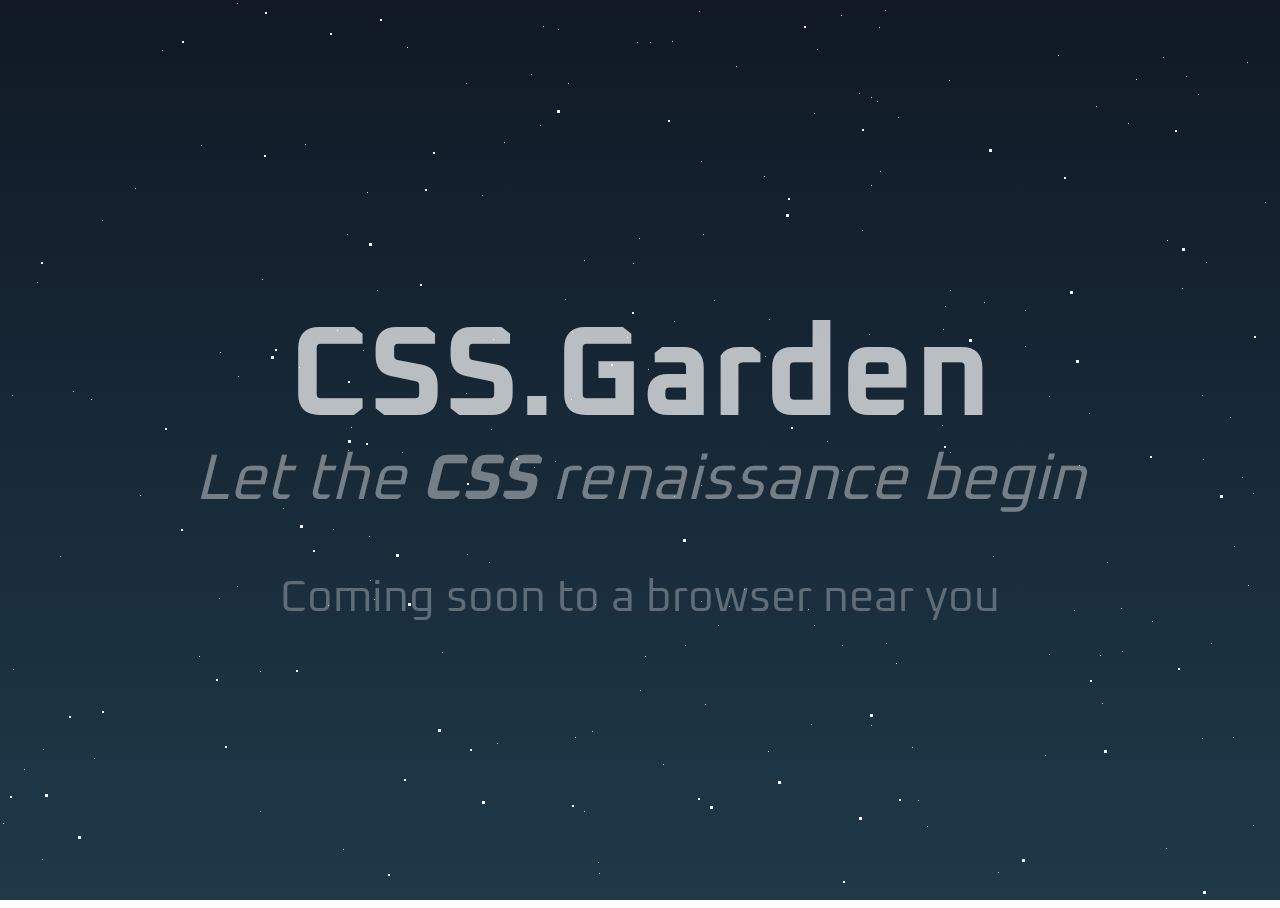
<file: index.html>
<!DOCTYPE html>
<html lang="en-us">

<head>
  <title>CSS.Garden</title>
  <meta charset="UTF-8" />
  <meta http-equiv="X-UA-Compatible" content="IE=edge" />
  <meta name="viewport" content="width=device-width, initial-scale=1.0" />
  <meta name="author" content="D7460N" />
  <meta name="description" content="Modern CSS, Intrinic design, front-end template" />
  <meta name="robots" content="index, archive" />
  <link rel="shortcut icon" type="image/svg+xml" sizes="any" href="data:image/svg+xml;utf8,<svg 
    xmlns='http://www.w3.org/2000/svg' 
    preserveAspectRatio='xMidYMid meet' 
    viewBox='0 0 380 380' 
    fill='var(--fill-color)' 
    fill-opacity='var(--fill-opacity)' 
    stroke='var(--stroke-color)' 
    stroke-opacity='var(--stroke-opacity)' 
    stroke-width='10'>
    <path d='m1805 3506c-60-23-285-107-499-187-214-79-381-145-370-146 10-2 237 8 504 20l485 23 230-112c127-61 337-164 468-227l237-116v-613-613l-92-110c-115-137-538-562-678-680-58-49-116-98-129-109l-25-21 23 35c80 127 111 235 111 390 0 94-13 211-26 232-3 4-22-3-42-16-20-12-52-28-71-34-147-51-285 72-285 253 0 84 20 149 75 240 22 37 39 69 36 71-2 2-26 20-52 39l-48 34 27 7c41 10 193-2 251-20 59-18 97-44 77-53-21-8-72-54-72-64 0-5 10-9 23-9 103-1 335-101 472-205l87-65 28 20c122 87 200 264 200 454v91l-37-55-36-54-36 43c-20 23-55 73-77 109l-42 67 20 22 20 22-40 48c-114 138-253 396-316 591-10 28-21 50-26 47-12-7-32-98-33-155-1-27-4-50-7-50s-36 24-75 53c-91 68-263 243-345 351-36 46-68 85-72 85-14 1-9-164 7-246 8-43 26-100 40-128 13-27 23-50 22-52-2-1-54 24-117 56-265 135-558 211-817 211-125 0-125 0-31-99 97-101 182-218 152-208-10 3-50 18-89 31-38 14-80 26-92 26h-23v-649-648l88-119c260-352 612-695 987-964 77-55 145-100 151-100 15 0 219 143 332 233 311 249 638 588 840 873l62 87v752 752l-227 111c-126 61-403 197-616 301-214 105-392 191-395 190-4 0-56-20-117-43zm510-1248c37-56 49-84 53-123 3-27 2-48 0-45-28 28-101 126-108 146-15 38-12 94 5 94 1 0 24-33 50-72z' transform='matrix(.1 0 0 -.1 0 380)'/>
    <defs>
      <style type='text/css'>
        :root {
          --fill-color: #000;
          --fill-opacity: 1.0;
          color-scheme: dark light;
        }
        @media (prefers-color-scheme: dark) {
          :root {--fill-color: #999;}
        }
      </style>
    </defs>
  </svg>">
  <style type="text/css">
    @import url('https://fonts.googleapis.com/css2?family=Oxanium:wght@200;300&display=swap');

    /* Config */
    /* Pauls awesome mixin */
    /* Styles */
    html,
    body {
      height: 100%;
      font-family: 'Oxanium', sans-serif;
    }

    body {
      display: flex;
      justify-content: center;
      align-items: center;
      font-size: clamp(2rem, 5vw, 4rem);
      overflow: hidden;
    }

    h1,
    p {
      transition: color 250ms;
      line-height: 1rem;
    }

    h1:hover,
    p:hover {
      color: rgba(255, 255, 255, 0.7);
    }

    .page-bg,
    .animation-wrapper {
      position: fixed;
      top: 0;
      left: 0;
      width: 100%;
      height: 100dvh;
    }

    .page-bg {
      /* background: $color-bg url("https://images.unsplash.com/photo-1562729562-679ab5311bbf?dpr=1&auto=format&fit=crop&w=1920&h=1080&q=100&cs=tinysrgb&crop=") no-repeat top center;
  background-size: cover; */
      background: linear-gradient(#101925, #1f3949);
      z-index: -1;
    }
    
    .page-wrapper {
      text-align: center;
      color: rgba(255, 255, 255, 0.3);
      z-index: 2;
    }

    .page-wrapper h1 {
      color: rgba(255, 255, 255, 0.7);
    }

    .page-wrapper p {
      color: rgba(255, 255, 255, 0.4);
      font-style: italic;
    }

    .page-wrapper p span {
      font-weight: bold;
    }

    .particle,
    .particle::after {
      background: transparent;
    }

    .particle::after {
      position: absolute;
      content: "";
      top: 2560px;
    }

    .particle-1 {
      -webkit-animation: animParticle 60s linear infinite;
      animation: animParticle 60s linear infinite;
      box-shadow: 0px 0px #fff, 1247px 62px #fff, 1985px 966px #fff, 1375px 1536px #fff, 2061px 396px #fff, 1632px 1672px #fff, 2099px 359px #fff, 1042px 1056px #fff, 2354px 793px #fff, 1408px 959px #fff, 1264px 1749px #fff, 1338px 2428px #fff, 1470px 1381px #fff, 718px 625px #fff, 179px 1427px #fff, 1463px 280px #fff, 937px 2279px #fff, 1475px 1671px #fff, 1091px 1096px #fff, 13px 1416px #fff, 998px 1177px #fff, 796px 2341px #fff, 1129px 1289px #fff, 685px 645px #fff, 260px 811px #fff, 1773px 720px #fff, 2263px 2274px #fff, 814px 625px #fff, 1949px 2151px #fff, 1956px 2327px #fff, 1525px 1677px #fff, 1593px 1105px #fff, 2244px 2028px #fff, 167px 1972px #fff, 2269px 1215px #fff, 164px 1353px #fff, 582px 989px #fff, 2030px 1557px #fff, 814px 113px #fff, 367px 192px #fff, 2201px 2230px #fff, 663px 764px #fff, 1938px 2383px #fff, 2379px 623px #fff, 1652px 1937px #fff, 1496px 342px #fff, 162px 50px #fff, 2154px 1768px #fff, 627px 337px #fff, 1198px 1049px #fff, 1959px 723px #fff, 2192px 471px #fff, 1315px 1233px #fff, 491px 429px #fff, 2326px 566px #fff, 2107px 639px #fff, 1795px 1903px #fff, 672px 41px #fff, 1962px 1765px #fff, 1503px 654px #fff, 757px 1338px #fff, 2100px 1856px #fff, 2096px 2505px #fff, 1409px 2148px #fff, 805px 1755px #fff, 1824px 2493px #fff, 351px 1998px #fff, 273px 1030px #fff, 639px 238px #fff, 215px 1544px #fff, 656px 1547px #fff, 929px 1002px #fff, 2048px 1641px #fff, 1271px 1527px #fff, 401px 1738px #fff, 691px 2213px #fff, 1114px 1620px #fff, 842px 645px #fff, 840px 1135px #fff, 10px 928px #fff, 1352px 2350px #fff, 1640px 1754px #fff, 42px 859px #fff, 2248px 783px #fff, 1119px 1455px #fff, 1596px 36px #fff, 2025px 2043px #fff, 462px 1274px #fff, 2368px 1064px #fff, 1021px 1068px #fff, 599px 1327px #fff, 2406px 1109px #fff, 1611px 739px #fff, 1182px 288px #fff, 601px 2043px #fff, 950px 290px #fff, 303px 1417px #fff, 2302px 1201px #fff, 305px 144px #fff, 348px 450px #fff, 299px 367px #fff, 879px 27px #fff, 2247px 2042px #fff, 404px 2041px #fff, 769px 2006px #fff, 407px 47px #fff, 269px 1179px #fff, 1684px 976px #fff, 1794px 793px #fff, 140px 495px #fff, 2271px 1449px #fff, 285px 1003px #fff, 2211px 1652px #fff, 69px 1805px #fff, 832px 1288px #fff, 1648px 2019px #fff, 575px 737px #fff, 1253px 825px #fff, 884px 1460px #fff, 1243px 1390px #fff, 2332px 655px #fff, 2320px 1782px #fff, 2044px 2066px #fff, 270px 1033px #fff, 884px 981px #fff, 1599px 1509px #fff, 237px 586px #fff, 1962px 535px #fff, 1857px 2450px #fff, 2524px 1361px #fff, 1499px 1659px #fff, 637px 42px #fff, 1296px 2507px #fff, 247px 2339px #fff, 1505px 760px #fff, 2251px 1732px #fff, 2430px 121px #fff, 540px 125px #fff, 1535px 1563px #fff, 2410px 1364px #fff, 918px 800px #fff, 2372px 724px #fff, 497px 743px #fff, 1788px 2491px #fff, 2357px 700px #fff, 1627px 170px #fff, 883px 2085px #fff, 488px 1794px #fff, 842px 470px #fff, 827px 441px #fff, 247px 2384px #fff, 689px 1938px #fff, 1050px 1706px #fff, 432px 1812px #fff, 2077px 1506px #fff, 2187px 2404px #fff, 1870px 1814px #fff, 2135px 1251px #fff, 886px 643px #fff, 1884px 149px #fff, 136px 995px #fff, 2030px 2438px #fff, 1122px 651px #fff, 993px 556px #fff, 2324px 2281px #fff, 1796px 706px #fff, 1104px 2086px #fff, 585px 1278px #fff, 25px 2239px #fff, 154px 2093px #fff, 1543px 1115px #fff, 1234px 546px #fff, 2058px 1949px #fff, 1922px 2333px #fff, 2073px 1166px #fff, 2200px 1720px #fff, 1371px 1366px #fff, 2121px 1017px #fff, 2304px 1946px #fff, 885px 1596px #fff, 1173px 1794px #fff, 1643px 156px #fff, 1471px 1398px #fff, 188px 2215px #fff, 2192px 1007px #fff, 1109px 1792px #fff, 2452px 2032px #fff, 541px 2550px #fff, 769px 319px #fff, 1357px 1929px #fff, 535px 2243px #fff, 2387px 623px #fff, 2294px 1507px #fff, 1593px 1765px #fff, 1635px 1796px #fff, 2073px 1878px #fff, 2111px 1369px #fff, 484px 1154px #fff, 988px 2237px #fff, 1265px 202px #fff, 2432px 399px #fff, 136px 1579px #fff, 1136px 79px #fff, 1810px 811px #fff, 402px 932px #fff, 1669px 1087px #fff, 254px 2029px #fff, 2449px 1555px #fff, 82px 2122px #fff, 969px 1197px #fff, 2295px 1679px #fff, 1917px 79px #fff, 177px 1489px #fff, 525px 2166px #fff, 2389px 2470px #fff, 745px 1862px #fff, 1418px 900px #fff, 1525px 171px #fff, 1178px 1248px #fff, 1254px 1468px #fff, 828px 2051px #fff, 257px 1651px #fff, 1409px 1848px #fff, 283px 508px #fff, 2261px 2338px #fff, 1295px 1117px #fff, 1664px 1327px #fff, 1223px 2418px #fff, 425px 1569px #fff, 333px 529px #fff, 397px 2380px #fff, 1058px 55px #fff, 2393px 2473px #fff, 2221px 2044px #fff, 1718px 1643px #fff, 1031px 1362px #fff, 1913px 1978px #fff, 744px 589px #fff, 2468px 1px #fff, 199px 656px #fff, 845px 1111px #fff, 539px 1076px #fff, 2268px 1295px #fff, 598px 862px #fff, 1567px 554px #fff, 1202px 395px #fff, 91px 399px #fff, 2085px 1604px #fff, 496px 2383px #fff, 1248px 585px #fff, 4px 2230px #fff, 1554px 2418px #fff, 1294px 1274px #fff, 1731px 1180px #fff, 1406px 1987px #fff, 1233px 737px #fff, 1182px 2154px #fff, 1414px 1093px #fff, 2400px 2355px #fff, 1948px 1146px #fff, 1079px 465px #fff, 1166px 848px #fff, 2024px 1502px #fff, 1805px 1765px #fff, 2238px 2144px #fff, 674px 496px #fff, 1111px 1499px #fff, 218px 2145px #fff, 1688px 1713px #fff, 466px 83px #fff, 1113px 2220px #fff, 955px 953px #fff, 598px 1258px #fff, 1325px 667px #fff, 998px 872px #fff, 242px 1864px #fff, 1534px 151px #fff, 652px 1760px #fff, 2177px 871px #fff, 2204px 1968px #fff, 1006px 1725px #fff, 633px 263px #fff, 1px 2476px #fff, 1353px 2270px #fff, 1684px 1182px #fff, 198px 1874px #fff, 991px 1096px #fff, 1068px 908px #fff, 1395px 922px #fff, 38px 1701px #fff, 2235px 840px #fff, 337px 1144px #fff, 1417px 574px #fff, 402px 452px #fff, 719px 1291px #fff, 218px 1701px #fff, 1136px 2410px #fff, 648px 369px #fff, 859px 93px #fff, 1089px 413px #fff, 543px 26px #fff, 1096px 106px #fff, 792px 1240px #fff, 1792px 372px #fff, 1094px 1612px #fff, 1460px 1404px #fff, 1929px 2099px #fff, 592px 731px #fff, 1991px 2173px #fff, 1632px 2123px #fff, 2322px 490px #fff, 389px 1524px #fff, 896px 663px #fff, 1913px 1197px #fff, 1408px 2296px #fff, 808px 609px #fff, 1811px 1959px #fff, 537px 1502px #fff, 144px 1916px #fff, 711px 2054px #fff, 462px 1790px #fff, 2120px 1091px #fff, 1813px 2397px #fff, 695px 1796px #fff, 1121px 608px #fff, 841px 15px #fff, 765px 356px #fff, 23px 996px #fff, 1534px 1755px #fff, 499px 2458px #fff, 1961px 795px #fff, 603px 1698px #fff, 665px 922px #fff, 1669px 196px #fff, 715px 2423px #fff, 2378px 263px #fff, 2530px 2140px #fff, 2097px 2543px #fff, 921px 1678px #fff, 1989px 1124px #fff, 1388px 245px #fff, 1023px 1024px #fff, 1479px 2503px #fff, 1944px 1803px #fff, 2264px 91px #fff, 1377px 1917px #fff, 1439px 2241px #fff, 2198px 137px #fff, 1152px 621px #fff, 1114px 2215px #fff, 737px 1279px #fff, 599px 873px #fff, 1682px 593px #fff, 2379px 2270px #fff, 1915px 2427px #fff, 875px 484px #fff, 572px 1323px #fff, 2126px 961px #fff, 1530px 1308px #fff, 984px 302px #fff, 2270px 1804px #fff, 2180px 1234px #fff, 944px 2205px #fff, 1445px 809px #fff, 1445px 649px #fff, 1198px 94px #fff, 908px 1154px #fff, 1202px 738px #fff, 1216px 1311px #fff, 326px 1724px #fff, 1374px 325px #fff, 493px 339px #fff, 1525px 492px #fff, 713px 1951px #fff, 510px 1268px #fff, 1881px 1847px #fff, 2343px 1295px #fff, 2430px 238px #fff, 1803px 1897px #fff, 918px 1010px #fff, 2387px 1404px #fff, 1482px 2522px #fff, 2006px 1178px #fff, 2351px 748px #fff, 2085px 553px #fff, 251px 1833px #fff, 709px 1584px #fff, 1074px 610px #fff, 2266px 2221px #fff, 1031px 2450px #fff, 1494px 2326px #fff, 2377px 2413px #fff, 2288px 899px #fff, 2474px 2478px #fff, 705px 704px #fff, 1696px 13px #fff, 201px 145px #fff, 2400px 460px #fff, 1780px 301px #fff, 2555px 2317px #fff, 1257px 1933px #fff, 297px 2312px #fff, 125px 1646px #fff, 470px 1518px #fff, 1025px 310px #fff, 584px 1449px #fff, 2022px 1365px #fff, 1473px 1611px #fff, 1530px 1888px #fff, 104px 1404px #fff, 836px 2293px #fff, 351px 427px #fff, 571px 399px #fff, 286px 1552px #fff, 2370px 771px #fff, 212px 1322px #fff, 1539px 506px #fff, 1675px 71px #fff, 89px 2026px #fff, 736px 66px #fff, 483px 1632px #fff, 1235px 2483px #fff, 951px 1563px #fff, 2234px 1557px #fff, 1186px 76px #fff, 304px 1505px #fff, 2293px 1246px #fff, 1921px 186px #fff, 1154px 924px #fff, 1080px 2079px #fff, 1281px 2371px #fff, 1978px 1322px #fff, 1353px 872px #fff, 1239px 1854px #fff, 2426px 106px #fff, 2070px 523px #fff, 1609px 789px #fff, 2489px 1233px #fff, 897px 2264px #fff, 1854px 325px #fff, 1951px 23px #fff, 1163px 57px #fff, 1225px 1782px #fff, 865px 2324px #fff, 369px 536px #fff, 1081px 1218px #fff, 586px 477px #fff, 926px 1290px #fff, 1484px 260px #fff, 1025px 346px #fff, 871px 725px #fff, 1102px 1409px #fff, 328px 605px #fff, 1881px 1045px #fff, 1736px 12px #fff, 2313px 2066px #fff, 134px 1995px #fff, 1250px 1197px #fff, 370px 580px #fff, 1432px 171px #fff, 1795px 579px #fff, 1708px 836px #fff, 2448px 545px #fff, 94px 758px #fff, 2267px 2037px #fff, 1549px 1036px #fff, 331px 1286px #fff, 1356px 1615px #fff, 1588px 2165px #fff, 456px 2457px #fff, 877px 101px #fff, 2461px 1742px #fff, 2071px 628px #fff, 3px 823px #fff, 377px 290px #fff, 2189px 303px #fff, 898px 1054px #fff, 2180px 1459px #fff, 2530px 1651px #fff, 1098px 1467px #fff, 663px 1637px #fff, 2278px 1301px #fff, 1645px 359px #fff, 1386px 1643px #fff, 862px 230px #fff, 2225px 2508px #fff, 2027px 2017px #fff, 1147px 1425px #fff, 1626px 1174px #fff, 2485px 558px #fff, 1895px 2420px #fff, 1109px 1524px #fff, 1076px 1614px #fff, 1796px 1975px #fff, 2151px 1772px #fff, 1332px 1468px #fff, 1850px 1171px #fff, 1813px 38px #fff, 2220px 1442px #fff, 179px 2018px #fff, 1946px 225px #fff, 15px 1588px #fff, 473px 2217px #fff, 1819px 203px #fff, 363px 350px #fff, 1939px 2502px #fff, 2265px 755px #fff, 942px 425px #fff, 1781px 2235px #fff, 1123px 1622px #fff, 764px 176px #fff, 763px 1287px #fff, 1584px 2060px #fff, 2135px 2418px #fff, 876px 1771px #fff, 1950px 2118px #fff, 1313px 164px #fff, 1301px 194px #fff, 1380px 1554px #fff, 1029px 2544px #fff, 2493px 152px #fff, 1593px 213px #fff, 2087px 326px #fff, 78px 1762px #fff, 1019px 2503px #fff, 950px 452px #fff, 1933px 892px #fff, 2237px 1715px #fff, 880px 171px #fff, 1664px 442px #fff, 226px 2524px #fff, 2505px 132px #fff, 1960px 948px #fff, 1761px 118px #fff, 1444px 1181px #fff, 2103px 474px #fff, 101px 1808px #fff, 2503px 93px #fff, 60px 2441px #fff, 559px 1561px #fff, 467px 554px #fff, 703px 234px #fff, 2205px 584px #fff, 240px 1467px #fff, 1496px 64px #fff, 640px 690px #fff, 173px 1332px #fff, 1764px 1322px #fff, 1230px 417px #fff, 1700px 898px #fff, 2366px 246px #fff, 77px 2001px #fff, 1279px 1295px #fff, 1128px 123px #fff, 1630px 2412px #fff, 448px 1823px #fff, 2055px 2332px #fff, 587px 1363px #fff, 322px 1113px #fff, 1894px 987px #fff, 2009px 265px #fff, 1603px 743px #fff, 1043px 1676px #fff, 342px 1885px #fff, 115px 941px #fff, 347px 234px #fff, 2462px 2421px #fff, 1189px 1884px #fff, 220px 2450px #fff, 568px 83px #fff, 2514px 2509px #fff, 1949px 878px #fff, 1724px 958px #fff, 1701px 1889px #fff, 2283px 2032px #fff, 1508px 459px #fff, 31px 1171px #fff, 67px 926px #fff, 1815px 2144px #fff, 2179px 1695px #fff, 138px 1940px #fff, 1389px 1342px #fff, 37px 2374px #fff, 1428px 2458px #fff, 1414px 2488px #fff, 237px 3px #fff, 331px 1834px #fff, 699px 11px #fff, 1436px 1128px #fff, 1049px 654px #fff, 871px 185px #fff, 1620px 1643px #fff, 506px 1838px #fff, 2496px 493px #fff, 205px 942px #fff, 1085px 1044px #fff, 307px 1022px #fff, 683px 2422px #fff, 1916px 702px #fff, 1839px 1312px #fff, 268px 1491px #fff;
      height: 1px;
      width: 1px;
    }

    .particle-1::after {
      box-shadow: 0px 0px #fff, 2533px 1145px #fff, 2489px 1058px #fff, 44px 1755px #fff, 423px 720px #fff, 663px 1960px #fff, 2083px 1167px #fff, 855px 1674px #fff, 1566px 22px #fff, 2113px 1264px #fff, 2391px 1655px #fff, 1982px 207px #fff, 1397px 899px #fff, 524px 2359px #fff, 1464px 1864px #fff, 319px 1577px #fff, 1506px 2075px #fff, 765px 1770px #fff, 1539px 2134px #fff, 409px 2195px #fff, 2452px 1079px #fff, 768px 2354px #fff, 676px 1689px #fff, 2372px 1607px #fff, 594px 1081px #fff, 1426px 854px #fff, 974px 206px #fff, 1491px 2129px #fff, 798px 1279px #fff, 2373px 75px #fff, 2495px 2403px #fff, 442px 622px #fff, 869px 481px #fff, 2329px 609px #fff, 1868px 371px #fff, 61px 608px #fff, 2168px 1245px #fff, 768px 1002px #fff, 1649px 622px #fff, 752px 720px #fff, 946px 717px #fff, 1356px 539px #fff, 94px 1692px #fff, 2348px 1163px #fff, 1424px 959px #fff, 64px 168px #fff, 598px 2066px #fff, 2324px 1623px #fff, 1797px 2382px #fff, 760px 1325px #fff, 1224px 892px #fff, 847px 836px #fff, 765px 754px #fff, 568px 1744px #fff, 1600px 1829px #fff, 2222px 1508px #fff, 856px 1241px #fff, 2341px 2536px #fff, 2376px 1287px #fff, 1618px 322px #fff, 1077px 577px #fff, 559px 1634px #fff, 328px 2551px #fff, 1222px 1020px #fff, 158px 2374px #fff, 1971px 2537px #fff, 1724px 1167px #fff, 1px 1860px #fff, 1398px 1748px #fff, 1977px 312px #fff, 1767px 1319px #fff, 1728px 2153px #fff, 1024px 2122px #fff, 1388px 434px #fff, 1285px 773px #fff, 454px 2374px #fff, 25px 2391px #fff, 1552px 2390px #fff, 1430px 2369px #fff, 1612px 141px #fff, 1547px 162px #fff, 2073px 1938px #fff, 1530px 329px #fff, 1363px 1931px #fff, 1931px 1358px #fff, 2151px 866px #fff, 238px 1682px #fff, 1169px 1056px #fff, 2438px 452px #fff, 1781px 2130px #fff, 1416px 868px #fff, 1000px 662px #fff, 371px 860px #fff, 378px 1168px #fff, 1773px 2065px #fff, 349px 19px #fff, 1188px 582px #fff, 717px 2306px #fff, 2157px 113px #fff, 2178px 151px #fff, 1838px 949px #fff, 1690px 1051px #fff, 2093px 1722px #fff, 395px 545px #fff, 2164px 660px #fff, 1472px 1060px #fff, 1064px 1575px #fff, 16px 479px #fff, 1539px 197px #fff, 3px 41px #fff, 1788px 1590px #fff, 919px 2219px #fff, 1665px 1936px #fff, 258px 202px #fff, 882px 647px #fff, 2229px 1528px #fff, 1730px 2029px #fff, 2203px 266px #fff, 1137px 291px #fff, 707px 615px #fff, 2087px 1764px #fff, 2399px 2228px #fff, 1305px 1692px #fff, 2516px 897px #fff, 1924px 1619px #fff, 95px 1955px #fff, 586px 1596px #fff, 2512px 616px #fff, 1689px 1254px #fff, 12px 964px #fff, 1993px 2208px #fff, 168px 498px #fff, 1710px 1449px #fff, 751px 440px #fff, 2505px 1049px #fff, 1921px 1382px #fff, 1224px 2277px #fff, 1905px 824px #fff, 148px 770px #fff, 1855px 2038px #fff, 2178px 1638px #fff, 1649px 1953px #fff, 1719px 2510px #fff, 45px 1986px #fff, 2541px 2173px #fff, 2400px 1595px #fff, 2156px 2313px #fff, 1864px 1477px #fff, 1010px 1811px #fff, 542px 2180px #fff, 2279px 100px #fff, 1930px 1634px #fff, 531px 659px #fff, 981px 1621px #fff, 1874px 2245px #fff, 1299px 1118px #fff, 1810px 1898px #fff, 2279px 364px #fff, 2222px 1288px #fff, 2537px 104px #fff, 2517px 621px #fff, 1066px 135px #fff, 1527px 179px #fff, 745px 812px #fff, 1077px 1659px #fff, 1025px 2344px #fff, 2184px 1048px #fff, 757px 475px #fff, 1966px 1484px #fff, 276px 88px #fff, 1075px 2208px #fff, 513px 2074px #fff, 2210px 385px #fff, 454px 2301px #fff, 2376px 242px #fff, 1431px 2093px #fff, 735px 1238px #fff, 870px 1962px #fff, 29px 1447px #fff, 1372px 973px #fff, 1650px 2141px #fff, 990px 1554px #fff, 940px 678px #fff, 2314px 2282px #fff, 321px 2021px #fff, 1991px 2318px #fff, 244px 1331px #fff, 1997px 423px #fff, 36px 1350px #fff, 1871px 1359px #fff, 2001px 299px #fff, 147px 1450px #fff, 1036px 2342px #fff, 1112px 980px #fff, 1469px 290px #fff, 1169px 1889px #fff, 2504px 678px #fff, 1937px 1328px #fff, 1991px 1411px #fff, 1335px 2029px #fff, 1307px 2515px #fff, 444px 1577px #fff, 1978px 887px #fff, 1859px 2030px #fff, 1436px 1381px #fff, 708px 813px #fff, 660px 2193px #fff, 2228px 1033px #fff, 503px 1271px #fff, 1051px 584px #fff, 582px 404px #fff, 2305px 2194px #fff, 1040px 1458px #fff, 1198px 564px #fff, 2147px 1773px #fff, 1405px 2186px #fff, 2351px 2142px #fff, 719px 952px #fff, 283px 2372px #fff, 964px 1644px #fff, 542px 1310px #fff, 1472px 2480px #fff, 1190px 1935px #fff, 2063px 1380px #fff, 796px 860px #fff, 2028px 2129px #fff, 756px 198px #fff, 1400px 1392px #fff, 189px 1512px #fff, 1094px 729px #fff, 905px 2558px #fff, 1088px 952px #fff, 964px 1030px #fff, 176px 941px #fff, 1539px 1346px #fff, 2049px 176px #fff, 822px 131px #fff, 624px 2153px #fff, 2341px 2059px #fff, 1195px 1998px #fff, 375px 2130px #fff, 1375px 2261px #fff, 1335px 272px #fff, 2107px 74px #fff, 1618px 1060px #fff, 59px 268px #fff, 617px 1167px #fff, 244px 425px #fff, 608px 401px #fff, 2100px 1455px #fff, 429px 1882px #fff, 723px 1567px #fff, 1760px 1187px #fff, 1309px 2262px #fff, 402px 278px #fff, 2286px 1531px #fff, 2457px 483px #fff, 1244px 553px #fff, 1959px 2406px #fff, 923px 2165px #fff, 1356px 895px #fff, 692px 2455px #fff, 803px 1189px #fff, 948px 2335px #fff, 2523px 1377px #fff, 603px 571px #fff, 588px 1243px #fff, 2357px 2140px #fff, 1843px 1663px #fff, 1127px 398px #fff, 2311px 2195px #fff, 244px 801px #fff, 2477px 1068px #fff, 587px 806px #fff, 1223px 2410px #fff, 1053px 1889px #fff, 622px 1735px #fff, 171px 311px #fff, 447px 888px #fff, 560px 634px #fff, 2429px 1944px #fff, 1452px 1292px #fff, 276px 217px #fff, 1869px 2156px #fff, 2506px 692px #fff, 768px 1745px #fff, 2030px 1865px #fff, 267px 1395px #fff, 2259px 2425px #fff, 403px 2090px #fff, 1603px 118px #fff, 639px 1512px #fff, 805px 1835px #fff, 1401px 1982px #fff, 1565px 2404px #fff, 1204px 2379px #fff, 1067px 257px #fff, 1399px 2417px #fff, 2400px 2194px #fff, 320px 558px #fff, 1592px 907px #fff, 2366px 2282px #fff, 1538px 1343px #fff, 1376px 2058px #fff, 2228px 1159px #fff, 2272px 1312px #fff, 1717px 1036px #fff, 983px 618px #fff, 1798px 805px #fff, 562px 1497px #fff, 708px 1808px #fff, 978px 1554px #fff, 962px 71px #fff, 1777px 2034px #fff, 349px 60px #fff, 1230px 1389px #fff, 2314px 1067px #fff, 158px 707px #fff, 1658px 2158px #fff, 778px 1903px #fff, 1281px 851px #fff, 584px 1938px #fff, 1398px 793px #fff, 1645px 1062px #fff, 1196px 737px #fff, 1579px 1145px #fff, 278px 2066px #fff, 1931px 92px #fff, 1191px 734px #fff, 1298px 1420px #fff, 2185px 1721px #fff, 1406px 1251px #fff, 325px 567px #fff, 2329px 657px #fff, 617px 1256px #fff, 1416px 362px #fff, 2472px 197px #fff, 284px 2411px #fff, 10px 842px #fff, 415px 1313px #fff, 1307px 112px #fff, 1289px 1257px #fff, 1597px 2020px #fff, 717px 127px #fff, 610px 344px #fff, 2384px 752px #fff, 2134px 613px #fff, 1358px 473px #fff, 1545px 2495px #fff, 2116px 2286px #fff, 2068px 1029px #fff, 803px 1446px #fff, 1662px 947px #fff, 340px 2456px #fff, 2519px 610px #fff, 141px 1295px #fff, 1027px 144px #fff, 1332px 258px #fff, 1025px 1185px #fff, 377px 1292px #fff, 143px 1833px #fff, 149px 2558px #fff, 386px 1030px #fff, 621px 1142px #fff, 2205px 919px #fff, 586px 1443px #fff, 337px 2260px #fff, 582px 1438px #fff, 1929px 2196px #fff, 1771px 580px #fff, 342px 955px #fff, 1986px 331px #fff, 2547px 1006px #fff, 1149px 1389px #fff, 929px 768px #fff, 2200px 599px #fff, 2440px 1451px #fff, 1720px 2046px #fff, 1943px 1888px #fff, 1595px 823px #fff, 1989px 1360px #fff, 782px 1898px #fff, 1638px 47px #fff, 1408px 2343px #fff, 2170px 107px #fff, 2173px 1896px #fff, 316px 2101px #fff, 1132px 2287px #fff, 872px 1704px #fff, 2510px 1500px #fff, 2367px 1405px #fff, 759px 654px #fff, 716px 2376px #fff, 425px 2443px #fff, 1413px 1469px #fff, 597px 187px #fff, 617px 1392px #fff, 1159px 2111px #fff, 556px 2347px #fff, 137px 68px #fff, 2026px 2476px #fff, 411px 1396px #fff, 785px 2172px #fff, 1567px 235px #fff, 78px 2387px #fff, 2121px 167px #fff, 1481px 950px #fff, 685px 2303px #fff, 813px 1987px #fff, 11px 627px #fff, 39px 280px #fff, 1043px 2068px #fff, 1792px 1237px #fff, 2118px 2256px #fff, 310px 1955px #fff, 1594px 599px #fff, 2485px 1089px #fff, 2249px 1312px #fff, 770px 1152px #fff, 792px 2443px #fff, 2220px 442px #fff, 1731px 977px #fff, 894px 2065px #fff, 1503px 2413px #fff, 2373px 2124px #fff, 1709px 2082px #fff, 2509px 1025px #fff, 2132px 1857px #fff, 2235px 2444px #fff, 632px 2223px #fff, 55px 732px #fff, 1998px 1469px #fff, 2376px 1799px #fff, 1070px 2421px #fff, 621px 1508px #fff, 2185px 461px #fff, 1855px 1531px #fff, 1297px 261px #fff, 1791px 67px #fff, 1532px 1739px #fff, 2481px 1081px #fff, 248px 1970px #fff, 89px 2037px #fff, 1569px 1089px #fff, 2104px 614px #fff, 74px 216px #fff, 1800px 1177px #fff, 391px 1816px #fff, 743px 2363px #fff, 1015px 1694px #fff, 843px 585px #fff, 1525px 914px #fff, 1448px 709px #fff, 2208px 10px #fff, 759px 498px #fff, 2264px 2378px #fff, 1258px 1258px #fff, 578px 2398px #fff, 1820px 821px #fff, 970px 1100px #fff, 1422px 1734px #fff, 2155px 648px #fff, 955px 2009px #fff, 66px 1474px #fff, 201px 1881px #fff, 155px 1082px #fff, 731px 757px #fff, 2231px 358px #fff, 1047px 2399px #fff, 859px 508px #fff, 130px 2199px #fff, 339px 1775px #fff, 440px 1474px #fff, 1585px 979px #fff, 2308px 2106px #fff, 2426px 2476px #fff, 446px 2423px #fff, 384px 1677px #fff, 1388px 686px #fff, 590px 1923px #fff, 1040px 482px #fff, 1296px 964px #fff, 1139px 1132px #fff, 334px 1313px #fff, 1386px 1202px #fff, 1941px 1648px #fff, 1948px 1257px #fff, 359px 721px #fff, 2201px 468px #fff, 595px 454px #fff, 904px 1465px #fff, 2460px 807px #fff, 2084px 2498px #fff, 263px 393px #fff, 441px 565px #fff, 1913px 120px #fff, 970px 1297px #fff, 1157px 650px #fff, 1875px 1782px #fff, 1649px 1687px #fff, 533px 1359px #fff, 1020px 242px #fff, 1461px 636px #fff, 2048px 1703px #fff, 1979px 157px #fff, 819px 896px #fff, 689px 2208px #fff, 1429px 1328px #fff, 1264px 892px #fff, 1290px 2349px #fff, 1097px 400px #fff, 2197px 1811px #fff, 2358px 2304px #fff, 388px 2064px #fff, 2376px 338px #fff, 1793px 181px #fff, 811px 1238px #fff, 2305px 2439px #fff, 363px 331px #fff, 773px 1459px #fff, 1922px 1420px #fff, 1740px 710px #fff, 1564px 196px #fff, 980px 656px #fff, 1917px 329px #fff, 817px 1571px #fff, 1088px 128px #fff, 24px 1020px #fff, 1471px 1231px #fff, 2285px 2155px #fff, 296px 579px #fff, 243px 1245px #fff, 48px 608px #fff, 31px 992px #fff, 2446px 614px #fff, 1173px 288px #fff, 954px 2427px #fff, 1187px 309px #fff, 1551px 2146px #fff, 344px 572px #fff, 2521px 2202px #fff, 833px 2378px #fff, 2200px 2062px #fff, 1177px 235px #fff, 773px 2462px #fff, 679px 1010px #fff, 1546px 2203px #fff, 2415px 929px #fff, 1267px 1158px #fff, 2272px 2480px #fff, 1261px 1309px #fff, 1209px 1046px #fff, 817px 700px #fff, 1088px 1032px #fff, 2386px 1172px #fff, 893px 1823px #fff, 670px 802px #fff, 275px 104px #fff, 2153px 1378px #fff, 2151px 313px #fff, 246px 37px #fff, 1874px 1401px #fff, 680px 2390px #fff, 781px 1953px #fff, 887px 2348px #fff, 623px 1601px #fff, 865px 2214px #fff, 1387px 1008px #fff, 2411px 1451px #fff, 2354px 2228px #fff, 1507px 316px #fff, 1394px 2067px #fff, 74px 787px #fff, 1550px 1808px #fff, 1655px 1412px #fff, 1625px 2179px #fff, 2194px 826px #fff, 1821px 114px #fff, 51px 1554px #fff, 2007px 871px #fff, 1030px 2521px #fff, 1404px 147px #fff, 1931px 1248px #fff, 1963px 90px #fff, 1824px 1715px #fff, 692px 2142px #fff, 2409px 935px #fff, 2401px 1787px #fff, 702px 365px #fff, 185px 1729px #fff, 963px 241px #fff, 356px 1816px #fff, 2299px 502px #fff, 2142px 597px #fff, 2192px 833px #fff, 152px 1627px #fff, 2119px 443px #fff, 1175px 1017px #fff, 357px 968px #fff, 519px 1891px #fff, 328px 2099px #fff;
      height: 1px;
      width: 1px;
    }

    .particle-2 {
      -webkit-animation: animParticle 120s linear infinite;
      animation: animParticle 120s linear infinite;
      box-shadow: 0px 0px #fff, 1355px 648px #fff, 2164px 1939px #fff, 477px 2198px #fff, 2314px 293px #fff, 159px 1162px #fff, 1786px 1550px #fff, 1414px 2507px #fff, 2393px 2141px #fff, 255px 2214px #fff, 1048px 2249px #fff, 1619px 2121px #fff, 1178px 667px #fff, 227px 1472px #fff, 2445px 2219px #fff, 2084px 221px #fff, 2201px 1506px #fff, 1613px 1232px #fff, 1570px 1765px #fff, 1335px 2506px #fff, 2375px 1498px #fff, 37px 1583px #fff, 1514px 340px #fff, 1951px 879px #fff, 1937px 1063px #fff, 2245px 1390px #fff, 1648px 1586px #fff, 572px 804px #fff, 2456px 1769px #fff, 1678px 781px #fff, 813px 2249px #fff, 2465px 1491px #fff, 780px 1854px #fff, 47px 2118px #fff, 1434px 1739px #fff, 944px 445px #fff, 2260px 1923px #fff, 572px 2085px #fff, 378px 2353px #fff, 1175px 129px #fff, 2469px 1662px #fff, 388px 873px #fff, 2245px 1033px #fff, 1536px 1992px #fff, 818px 2227px #fff, 225px 745px #fff, 2105px 1121px #fff, 102px 710px #fff, 656px 1635px #fff, 2247px 683px #fff, 1045px 1309px #fff, 603px 1057px #fff, 1273px 1415px #fff, 2046px 1054px #fff, 2168px 442px #fff, 489px 1529px #fff, 2181px 1856px #fff, 1017px 1792px #fff, 1034px 1291px #fff, 416px 953px #fff, 2383px 180px #fff, 1182px 2198px #fff, 2415px 454px #fff, 2062px 1198px #fff, 41px 261px #fff, 2144px 1937px #fff, 1800px 2439px #fff, 788px 197px #fff, 1994px 900px #fff, 1654px 37px #fff, 908px 1212px #fff, 425px 188px #fff, 504px 1018px #fff, 1805px 2560px #fff, 2022px 2282px #fff, 313px 549px #fff, 2504px 2364px #fff, 192px 2531px #fff, 1715px 2500px #fff, 1336px 54px #fff, 2555px 1925px #fff, 2365px 2007px #fff, 916px 1837px #fff, 406px 1271px #fff, 415px 2276px #fff, 1238px 1364px #fff, 1487px 1335px #fff, 1326px 2293px #fff, 2160px 1805px #fff, 433px 151px #fff, 2136px 1408px #fff, 1176px 967px #fff, 1568px 898px #fff, 554px 1986px #fff, 2497px 1165px #fff, 516px 457px #fff, 1766px 2179px #fff, 441px 2057px #fff, 2108px 320px #fff, 2327px 877px #fff, 2386px 2160px #fff, 659px 2132px #fff, 1025px 2192px #fff, 1435px 2270px #fff, 804px 25px #fff, 268px 2269px #fff, 632px 311px #fff, 1782px 917px #fff, 843px 880px #fff, 2521px 563px #fff, 2205px 18px #fff, 836px 2273px #fff, 668px 119px #fff, 2376px 169px #fff, 2119px 789px #fff, 1513px 1452px #fff, 293px 1649px #fff, 265px 11px #fff, 954px 2024px #fff, 1254px 2140px #fff, 946px 1367px #fff, 10px 795px #fff, 1013px 1328px #fff, 716px 2244px #fff, 2476px 615px #fff, 182px 40px #fff, 1077px 1428px #fff, 2354px 2489px #fff, 2101px 1663px #fff, 1064px 176px #fff, 330px 32px #fff, 1621px 1213px #fff, 380px 18px #fff, 470px 748px #fff, 1519px 2133px #fff, 1280px 2372px #fff, 862px 128px #fff, 69px 715px #fff, 1430px 2275px #fff, 899px 798px #fff, 1396px 2191px #fff, 275px 348px #fff, 2472px 1586px #fff, 467px 482px #fff, 889px 2394px #fff, 2070px 670px #fff, 698px 797px #fff, 343px 2027px #fff, 480px 2338px #fff, 366px 1311px #fff, 248px 2227px #fff, 348px 380px #fff, 1508px 836px #fff, 1090px 679px #fff, 72px 1705px #fff, 1496px 927px #fff, 1561px 879px #fff, 475px 2121px #fff, 404px 778px #fff, 881px 1367px #fff, 2475px 74px #fff, 2414px 174px #fff, 181px 528px #fff, 1287px 2544px #fff, 2508px 170px #fff, 165px 427px #fff, 1190px 1719px #fff, 2234px 1643px #fff, 1446px 1659px #fff, 1254px 335px #fff, 2226px 988px #fff, 2071px 2017px #fff, 1591px 646px #fff, 216px 678px #fff, 1738px 918px #fff, 2467px 267px #fff, 1923px 1921px #fff, 1863px 1845px #fff, 835px 1742px #fff, 791px 426px #fff, 1642px 1380px #fff, 1893px 2018px #fff, 2256px 1349px #fff, 366px 442px #fff, 420px 283px #fff, 1157px 2444px #fff, 1150px 455px #fff, 209px 1341px #fff, 2204px 2142px #fff, 2373px 1544px #fff, 1611px 1567px #fff, 611px 363px #fff, 1439px 63px #fff, 264px 154px #fff, 1789px 1048px #fff, 1446px 1481px #fff, 1229px 1972px #fff, 1879px 998px #fff, 296px 669px #fff, 1434px 729px #fff, 6px 1846px #fff;
      height: 2px;
      width: 2px;
    }

    .particle-2::after {
      box-shadow: 0px 0px #fff, 896px 2080px #fff, 1484px 2397px #fff, 159px 1743px #fff, 2056px 355px #fff, 775px 1611px #fff, 2369px 2036px #fff, 2328px 1017px #fff, 208px 2128px #fff, 2557px 2089px #fff, 1980px 781px #fff, 2422px 525px #fff, 1399px 917px #fff, 510px 1628px #fff, 843px 1237px #fff, 2391px 2277px #fff, 1155px 2275px #fff, 1596px 1522px #fff, 1979px 398px #fff, 1083px 1001px #fff, 2190px 2503px #fff, 2388px 406px #fff, 523px 2159px #fff, 476px 204px #fff, 1486px 963px #fff, 1398px 1298px #fff, 1589px 1037px #fff, 575px 1421px #fff, 1797px 257px #fff, 162px 382px #fff, 1068px 2088px #fff, 1047px 41px #fff, 306px 2167px #fff, 1364px 1635px #fff, 1755px 947px #fff, 2157px 6px #fff, 7px 2044px #fff, 1921px 2379px #fff, 2142px 1262px #fff, 1994px 307px #fff, 190px 1315px #fff, 376px 733px #fff, 2425px 1564px #fff, 2320px 104px #fff, 744px 583px #fff, 398px 2195px #fff, 914px 936px #fff, 1842px 875px #fff, 1881px 2095px #fff, 2150px 916px #fff, 2363px 2009px #fff, 126px 1322px #fff, 1726px 1774px #fff, 2196px 2481px #fff, 2134px 1822px #fff, 983px 709px #fff, 1651px 363px #fff, 2471px 2493px #fff, 334px 1609px #fff, 614px 2399px #fff, 120px 45px #fff, 2345px 2520px #fff, 466px 1637px #fff, 947px 1366px #fff, 2289px 590px #fff, 365px 877px #fff, 1947px 2442px #fff, 2171px 1493px #fff, 639px 2529px #fff, 2030px 223px #fff, 1551px 1815px #fff, 880px 2229px #fff, 855px 2178px #fff, 2400px 118px #fff, 200px 661px #fff, 156px 1076px #fff, 563px 1318px #fff, 305px 2034px #fff, 2330px 1459px #fff, 113px 1472px #fff, 249px 903px #fff, 530px 751px #fff, 525px 1734px #fff, 1141px 261px #fff, 615px 1190px #fff, 1893px 2307px #fff, 2311px 1748px #fff, 417px 228px #fff, 2263px 2281px #fff, 49px 713px #fff, 713px 602px #fff, 768px 47px #fff, 1250px 348px #fff, 1306px 172px #fff, 551px 677px #fff, 1790px 1496px #fff, 586px 1427px #fff, 1395px 2065px #fff, 12px 441px #fff, 883px 2415px #fff, 1531px 1589px #fff, 361px 2378px #fff, 734px 2160px #fff, 1789px 2058px #fff, 808px 2050px #fff, 370px 696px #fff, 1967px 599px #fff, 1354px 335px #fff, 609px 2514px #fff, 867px 733px #fff, 2135px 885px #fff, 1079px 1907px #fff, 1734px 351px #fff, 1553px 1440px #fff, 2456px 1559px #fff, 708px 836px #fff, 2364px 1307px #fff, 27px 1254px #fff, 1433px 1013px #fff, 760px 542px #fff, 751px 1289px #fff, 2099px 2539px #fff, 788px 566px #fff, 1862px 1391px #fff, 2502px 1601px #fff, 1126px 2073px #fff, 1803px 2364px #fff, 1110px 2490px #fff, 450px 166px #fff, 198px 1707px #fff, 1404px 1879px #fff, 1521px 1792px #fff, 1955px 71px #fff, 2141px 585px #fff, 2474px 1600px #fff, 59px 709px #fff, 1314px 1320px #fff, 988px 450px #fff, 1846px 428px #fff, 560px 950px #fff, 558px 2168px #fff, 2418px 221px #fff, 2495px 29px #fff, 1958px 104px #fff, 471px 193px #fff, 2180px 286px #fff, 1888px 328px #fff, 1323px 1311px #fff, 673px 949px #fff, 793px 27px #fff, 1668px 1942px #fff, 1730px 58px #fff, 1728px 1489px #fff, 1246px 1762px #fff, 1344px 1974px #fff, 2560px 1983px #fff, 272px 2469px #fff, 2430px 1730px #fff, 1845px 1131px #fff, 980px 2032px #fff, 1775px 1177px #fff, 1178px 1907px #fff, 666px 1120px #fff, 36px 1681px #fff, 1655px 288px #fff, 1255px 2146px #fff, 2452px 1511px #fff, 972px 2339px #fff, 1220px 1348px #fff, 1756px 122px #fff, 353px 1942px #fff, 1178px 1785px #fff, 2215px 1599px #fff, 1072px 961px #fff, 1195px 407px #fff, 1459px 448px #fff, 1878px 656px #fff, 971px 1098px #fff, 1618px 2063px #fff, 2469px 491px #fff, 1786px 889px #fff, 1702px 931px #fff, 71px 139px #fff, 2518px 1099px #fff, 1302px 762px #fff, 530px 222px #fff, 18px 2539px #fff, 193px 2318px #fff, 541px 644px #fff, 345px 379px #fff, 2269px 2394px #fff, 1518px 1270px #fff, 183px 1497px #fff, 853px 1831px #fff, 1927px 63px #fff, 565px 657px #fff, 2310px 271px #fff, 1042px 652px #fff, 1262px 1701px #fff, 169px 1624px #fff, 2444px 1521px #fff;
      height: 2px;
      width: 2px;
    }

    .particle-3 {
      -webkit-animation: animParticle 180s linear infinite;
      animation: animParticle 180s linear infinite;
      box-shadow: 0px 0px #fff, 2123px 1752px #fff, 1761px 2414px #fff, 2190px 2197px #fff, 895px 2377px #fff, 938px 1765px #fff, 1377px 186px #fff, 2291px 1977px #fff, 2032px 1175px #fff, 1405px 1452px #fff, 473px 1116px #fff, 482px 798px #fff, 1203px 888px #fff, 2207px 1523px #fff, 498px 1024px #fff, 1965px 1645px #fff, 271px 353px #fff, 2523px 659px #fff, 870px 711px #fff, 1448px 1330px #fff, 1394px 2035px #fff, 1512px 766px #fff, 2046px 287px #fff, 1484px 1519px #fff, 438px 726px #fff, 369px 240px #fff, 2352px 723px #fff, 2063px 2182px #fff, 859px 814px #fff, 2008px 1427px #fff, 1734px 1077px #fff, 1958px 594px #fff, 41px 1578px #fff, 1251px 1903px #fff, 459px 1342px #fff, 1937px 1674px #fff, 1294px 116px #fff, 348px 437px #fff, 300px 522px #fff, 1418px 2013px #fff, 1393px 2488px #fff, 1214px 1853px #fff, 703px 1532px #fff, 1076px 357px #fff, 78px 833px #fff, 1220px 492px #fff, 957px 2472px #fff, 1593px 1662px #fff, 778px 778px #fff, 1787px 1365px #fff, 62px 1366px #fff, 509px 2410px #fff, 332px 1608px #fff, 1220px 2211px #fff, 710px 803px #fff, 1671px 793px #fff, 550px 2238px #fff, 2498px 1191px #fff, 1395px 2054px #fff, 2308px 1371px #fff, 2077px 1244px #fff, 1022px 856px #fff, 1667px 1882px #fff, 1375px 1350px #fff, 844px 2073px #fff, 396px 551px #fff, 2173px 1205px #fff, 1603px 300px #fff, 1562px 1304px #fff, 786px 211px #fff, 8px 1240px #fff, 937px 2374px #fff, 504px 1960px #fff, 557px 107px #fff, 111px 1716px #fff, 1910px 852px #fff, 1440px 1840px #fff, 2px 2096px #fff, 2231px 354px #fff, 1070px 288px #fff, 1723px 1310px #fff, 1182px 245px #fff, 350px 2500px #fff, 1104px 747px #fff, 1430px 1190px #fff, 549px 998px #fff, 1925px 198px #fff, 1252px 1123px #fff, 59px 2357px #fff, 557px 1869px #fff, 989px 146px #fff, 452px 2527px #fff, 1272px 989px #fff, 2380px 1031px #fff, 969px 336px #fff, 695px 1920px #fff, 408px 600px #fff, 1967px 1099px #fff, 45px 791px #fff, 1939px 355px #fff, 683px 536px #fff;
      height: 3px;
      width: 3px;
    }

    .particle-3::after {
      box-shadow: 0px 0px #fff, 741px 1555px #fff, 682px 780px #fff, 271px 807px #fff, 773px 709px #fff, 1856px 2490px #fff, 457px 1334px #fff, 1082px 1749px #fff, 1396px 1748px #fff, 1037px 318px #fff, 2287px 1235px #fff, 781px 2317px #fff, 2091px 2034px #fff, 2506px 1196px #fff, 2235px 690px #fff, 1933px 527px #fff, 527px 1427px #fff, 1044px 71px #fff, 513px 805px #fff, 205px 29px #fff, 2495px 2368px #fff, 1037px 2171px #fff, 2287px 1934px #fff, 589px 2247px #fff, 1247px 1804px #fff, 1498px 1567px #fff, 2556px 532px #fff, 1494px 83px #fff, 1678px 2455px #fff, 443px 974px #fff, 2227px 199px #fff, 510px 471px #fff, 1609px 1940px #fff, 660px 217px #fff, 2324px 1508px #fff, 1223px 1875px #fff, 285px 1249px #fff, 2093px 892px #fff, 1408px 1810px #fff, 937px 374px #fff, 1547px 1148px #fff, 279px 1733px #fff, 1437px 201px #fff, 2072px 2210px #fff, 2442px 2450px #fff, 1922px 2067px #fff, 41px 1655px #fff, 418px 1555px #fff, 1936px 2028px #fff, 2181px 1973px #fff, 1792px 2508px #fff, 1634px 1234px #fff, 52px 2210px #fff, 1166px 1496px #fff, 2230px 900px #fff, 2309px 2528px #fff, 2085px 724px #fff, 1775px 1996px #fff, 319px 358px #fff, 340px 782px #fff, 982px 582px #fff, 212px 473px #fff, 891px 1098px #fff, 1431px 2444px #fff, 1901px 1340px #fff, 2412px 92px #fff, 1767px 2532px #fff, 1312px 1898px #fff, 1076px 1874px #fff, 1229px 2147px #fff, 1617px 208px #fff, 292px 2468px #fff, 1711px 1161px #fff, 2271px 1434px #fff, 979px 2205px #fff, 769px 2150px #fff, 1368px 914px #fff, 2377px 1870px #fff, 609px 373px #fff, 2547px 2372px #fff, 137px 1198px #fff, 2173px 58px #fff, 1879px 299px #fff, 1673px 255px #fff, 602px 1107px #fff, 1003px 484px #fff, 2385px 2270px #fff, 1930px 1582px #fff, 34px 782px #fff, 1790px 1689px #fff, 1618px 318px #fff, 957px 502px #fff, 65px 1557px #fff, 1690px 2177px #fff, 235px 1046px #fff, 1071px 345px #fff, 1787px 354px #fff, 2360px 1930px #fff, 976px 318px #fff, 1717px 849px #fff, 1107px 174px #fff;
      height: 3px;
      width: 3px;
    }

    .particle-4 {
      -webkit-animation: animParticle 600s linear infinite;
      animation: animParticle 600s linear infinite;
      box-shadow: 0px 0px #fff, 262px 273px #fff, 2044px 92px #fff, 1211px 637px #fff, 37px 276px #fff, 2364px 1264px #fff, 2377px 1918px #fff, 1376px 666px #fff, 1898px 1501px #fff, 2074px 319px #fff, 1637px 339px #fff, 981px 2339px #fff, 572px 326px #fff, 1982px 600px #fff, 430px 2458px #fff, 572px 1691px #fff, 1397px 187px #fff, 1506px 1617px #fff, 2444px 522px #fff, 1481px 1161px #fff, 2024px 2043px #fff, 2070px 1255px #fff, 2043px 1747px #fff, 248px 2073px #fff, 2489px 1712px #fff, 1309px 1135px #fff, 845px 1472px #fff, 2548px 1878px #fff, 1095px 1223px #fff, 2462px 1166px #fff, 2485px 2343px #fff, 1271px 2365px #fff, 261px 915px #fff, 2170px 2010px #fff, 1445px 1831px #fff, 1881px 279px #fff, 2491px 1644px #fff, 323px 1780px #fff, 245px 1991px #fff, 1063px 1589px #fff, 1779px 2313px #fff, 685px 2236px #fff, 2083px 793px #fff, 1673px 161px #fff, 2324px 1606px #fff, 949px 2136px #fff, 945px 300px #fff, 100px 1023px #fff, 736px 1188px #fff, 2098px 1997px #fff, 217px 2433px #fff, 2390px 738px #fff, 258px 1063px #fff, 1836px 747px #fff, 2313px 714px #fff, 1321px 2312px #fff, 374px 593px #fff, 994px 1571px #fff, 2308px 240px #fff, 337px 324px #fff, 2076px 855px #fff, 1290px 304px #fff, 487px 2376px #fff, 1861px 2339px #fff, 1746px 780px #fff, 1295px 1582px #fff, 196px 1969px #fff, 24px 763px #fff, 2530px 2247px #fff, 602px 2162px #fff, 393px 1849px #fff, 4px 2052px #fff, 831px 1009px #fff, 585px 902px #fff, 421px 1196px #fff, 494px 2499px #fff, 288px 2275px #fff, 729px 600px #fff, 1886px 1882px #fff, 463px 1777px #fff, 1028px 2066px #fff, 912px 741px #fff, 466px 387px #fff, 407px 1015px #fff, 1325px 2509px #fff, 2115px 1778px #fff, 578px 1542px #fff, 83px 1498px #fff, 1721px 791px #fff, 1576px 213px #fff, 950px 1634px #fff, 327px 1443px #fff, 1118px 2289px #fff, 1045px 749px #fff, 2265px 1741px #fff, 135px 182px #fff, 2496px 34px #fff, 1003px 1212px #fff, 2528px 2145px #fff, 2392px 1658px #fff, 1479px 2450px #fff, 343px 843px #fff, 98px 1958px #fff, 2052px 2265px #fff, 73px 385px #fff, 948px 1809px #fff, 175px 2020px #fff, 683px 1284px #fff, 2523px 1337px #fff, 1704px 2495px #fff, 2058px 2212px #fff, 1781px 400px #fff, 1662px 107px #fff, 565px 293px #fff, 31px 1889px #fff, 472px 1358px #fff, 13px 663px #fff, 450px 1935px #fff, 1206px 256px #fff, 856px 2352px #fff, 875px 1461px #fff, 288px 1472px #fff, 1578px 756px #fff, 1635px 1478px #fff, 899px 462px #fff, 428px 2457px #fff, 2118px 2168px #fff, 125px 2458px #fff, 2363px 753px #fff, 126px 1849px #fff, 851px 2179px #fff, 85px 1136px #fff, 1727px 2335px #fff, 306px 1768px #fff, 1242px 471px #fff, 2244px 2039px #fff, 1853px 40px #fff, 361px 1602px #fff, 927px 820px #fff, 2024px 796px #fff, 1419px 1783px #fff, 2535px 1021px #fff, 736px 1462px #fff, 2320px 1279px #fff, 1390px 701px #fff, 1481px 1px #fff, 524px 1629px #fff, 898px 111px #fff, 15px 1242px #fff, 2024px 361px #fff, 144px 1773px #fff, 1975px 2237px #fff, 2521px 251px #fff, 893px 1351px #fff, 2495px 2257px #fff, 1757px 32px #fff, 879px 1856px #fff, 2102px 345px #fff, 105px 2283px #fff, 489px 556px #fff, 2070px 1952px #fff, 714px 294px #fff, 768px 745px #fff, 1603px 2032px #fff, 482px 189px #fff, 1226px 2262px #fff, 949px 74px #fff, 125px 1959px #fff, 1763px 722px #fff, 2118px 467px #fff, 220px 346px #fff, 595px 598px #fff, 2548px 1285px #fff, 871px 91px #fff, 2404px 787px #fff, 2424px 49px #fff, 1885px 991px #fff, 869px 328px #fff, 2208px 109px #fff, 1512px 1104px #fff, 1410px 2271px #fff, 1843px 2293px #fff, 327px 991px #fff, 525px 2242px #fff, 869px 1398px #fff, 2261px 1967px #fff, 1260px 1984px #fff, 78px 1384px #fff, 1980px 1980px #fff, 2432px 867px #fff, 1681px 265px #fff, 2425px 691px #fff, 279px 1006px #fff, 584px 805px #fff, 1675px 2252px #fff, 1783px 1254px #fff, 1074px 1141px #fff, 1093px 2484px #fff, 1107px 556px #fff, 1002px 1061px #fff, 1231px 2001px #fff, 2369px 565px #fff, 261px 2497px #fff, 1913px 569px #fff, 1959px 1465px #fff, 6px 1530px #fff, 2315px 246px #fff, 1316px 1933px #fff, 1790px 1617px #fff, 944px 1638px #fff, 1606px 535px #fff, 2006px 1768px #fff, 2243px 1474px #fff, 645px 650px #fff, 1000px 1506px #fff, 674px 315px #fff, 579px 1792px #fff, 531px 68px #fff, 1503px 85px #fff, 2043px 1205px #fff, 1100px 649px #fff, 101px 1284px #fff, 2009px 1353px #fff, 755px 2413px #fff, 650px 36px #fff, 2217px 2079px #fff, 1976px 553px #fff, 1802px 359px #fff, 701px 155px #fff, 1725px 758px #fff, 1520px 1658px #fff, 2251px 248px #fff, 1377px 1650px #fff, 1307px 1248px #fff, 419px 1926px #fff, 54px 1609px #fff, 2428px 1183px #fff, 1819px 622px #fff, 657px 1793px #fff, 871px 2238px #fff, 705px 899px #fff, 31px 2499px #fff, 1296px 901px #fff, 2392px 2445px #fff, 60px 550px #fff, 848px 2010px #fff, 1580px 1158px #fff, 1875px 1891px #fff, 1892px 762px #fff, 442px 646px #fff, 555px 455px #fff, 2304px 857px #fff, 1031px 2272px #fff, 2011px 867px #fff, 504px 136px #fff, 701px 479px #fff, 1138px 1952px #fff, 1551px 1837px #fff, 1420px 825px #fff, 487px 2502px #fff, 1524px 1558px #fff, 2261px 55px #fff, 1760px 1287px #fff, 1331px 2197px #fff, 943px 323px #fff, 1618px 1626px #fff, 2406px 1058px #fff, 1309px 2488px #fff, 813px 1035px #fff, 291px 2426px #fff, 1925px 542px #fff, 233px 1875px #fff, 1609px 1309px #fff, 2365px 579px #fff, 1537px 246px #fff, 2548px 1236px #fff, 811px 718px #fff, 1736px 1329px #fff, 1049px 390px #fff, 1990px 1440px #fff, 9px 950px #fff, 2026px 99px #fff, 2524px 1626px #fff, 589px 1043px #fff, 2081px 709px #fff, 2152px 2133px #fff, 2206px 375px #fff, 335px 954px #fff, 1281px 405px #fff, 2295px 771px #fff, 455px 2451px #fff, 1253px 487px #fff, 2071px 2515px #fff, 1362px 229px #fff, 103px 2125px #fff, 1336px 1677px #fff, 1102px 697px #fff, 627px 2072px #fff, 534px 461px #fff, 1209px 2201px #fff, 973px 1154px #fff, 1512px 1183px #fff, 1689px 968px #fff, 1381px 1119px #fff, 1999px 44px #fff, 2210px 943px #fff, 1950px 789px #fff, 1871px 968px #fff, 2508px 932px #fff, 1041px 1615px #fff, 1729px 64px #fff, 260px 665px #fff, 1550px 2487px #fff, 12px 389px #fff, 2323px 1647px #fff, 997px 1899px #fff, 1846px 1759px #fff, 349px 2173px #fff, 1495px 446px #fff, 189px 2213px #fff, 1593px 1051px #fff, 1993px 783px #fff, 2160px 2385px #fff, 986px 1636px #fff, 896px 2340px #fff, 1508px 242px #fff, 1544px 876px #fff, 1710px 512px #fff, 2074px 1358px #fff, 1749px 1226px #fff, 1842px 2146px #fff, 484px 1701px #fff, 1807px 228px #fff, 2142px 2557px #fff, 2196px 515px #fff, 263px 1521px #fff, 486px 1517px #fff, 1999px 1749px #fff, 278px 1105px #fff, 584px 254px #fff, 1052px 2143px #fff, 2531px 350px #fff, 194px 1626px #fff, 358px 2457px #fff, 2339px 2236px #fff, 532px 1058px #fff, 2016px 2529px #fff, 1436px 678px #fff, 1851px 2181px #fff, 102px 214px #fff, 885px 4px #fff, 558px 23px #fff, 620px 1358px #fff, 219px 592px #fff, 729px 1772px #fff, 1203px 453px #fff, 2106px 53px #fff, 1167px 234px #fff, 1861px 1492px #fff, 1949px 1735px #fff, 2069px 720px #fff, 2547px 1365px #fff, 1230px 1587px #fff, 1221px 1312px #fff, 1929px 1893px #fff, 943px 2291px #fff, 43px 743px #fff, 981px 1182px #fff, 2258px 1829px #fff, 2145px 1209px #fff, 1794px 332px #fff, 1586px 282px #fff, 2441px 1306px #fff, 2345px 2px #fff, 1183px 1536px #fff, 1147px 1541px #fff, 817px 43px #fff, 1973px 2202px #fff, 1701px 1040px #fff, 2004px 1681px #fff, 1482px 1577px #fff, 2413px 563px #fff, 2172px 2368px #fff, 238px 370px #fff, 1680px 1901px #fff, 2392px 644px #fff, 151px 1940px #fff, 1790px 2000px #fff, 510px 1601px #fff, 2069px 379px #fff, 1469px 1486px #fff, 1749px 2313px #fff, 868px 2300px #fff, 1307px 79px #fff, 570px 1024px #fff, 701px 595px #fff, 2107px 803px #fff, 2104px 1639px #fff, 2243px 447px #fff, 1851px 2027px #fff, 2087px 1886px #fff;
      height: 1px;
      width: 1px;
    }

    .particle-4::after {
      box-shadow: 0px 0px #fff, 1051px 1205px #fff, 2229px 1669px #fff, 298px 279px #fff, 587px 1241px #fff, 2356px 2216px #fff, 2357px 2429px #fff, 1201px 826px #fff, 2493px 2099px #fff, 67px 1472px #fff, 2220px 1677px #fff, 1849px 724px #fff, 2176px 1942px #fff, 1141px 1784px #fff, 2331px 1492px #fff, 2177px 828px #fff, 2364px 1536px #fff, 1024px 1957px #fff, 1575px 1387px #fff, 1286px 2278px #fff, 374px 2323px #fff, 1184px 1547px #fff, 673px 2221px #fff, 305px 297px #fff, 755px 28px #fff, 994px 612px #fff, 257px 1248px #fff, 1642px 490px #fff, 1912px 1734px #fff, 1852px 1284px #fff, 2260px 1116px #fff, 2544px 1993px #fff, 1462px 1262px #fff, 181px 2170px #fff, 473px 1313px #fff, 395px 1459px #fff, 2107px 1485px #fff, 429px 38px #fff, 1896px 2010px #fff, 123px 2073px #fff, 353px 450px #fff, 437px 253px #fff, 415px 1504px #fff, 2498px 632px #fff, 1773px 2186px #fff, 1793px 63px #fff, 505px 2150px #fff, 1183px 381px #fff, 2459px 865px #fff, 996px 1377px #fff, 590px 314px #fff, 590px 1532px #fff, 244px 2498px #fff, 1401px 2236px #fff, 2022px 832px #fff, 2408px 1178px #fff, 1380px 913px #fff, 1252px 62px #fff, 169px 287px #fff, 671px 736px #fff, 60px 1344px #fff, 1707px 1418px #fff, 1941px 703px #fff, 268px 493px #fff, 632px 1317px #fff, 1983px 279px #fff, 1714px 55px #fff, 809px 172px #fff, 1966px 1330px #fff, 1163px 2314px #fff, 1384px 1443px #fff, 260px 2417px #fff, 720px 2423px #fff, 135px 462px #fff, 668px 699px #fff, 2526px 56px #fff, 2189px 1077px #fff, 777px 2535px #fff, 829px 24px #fff, 14px 168px #fff, 2302px 1729px #fff, 1496px 185px #fff, 613px 1604px #fff, 1416px 2482px #fff, 2180px 2368px #fff, 938px 1401px #fff, 1670px 921px #fff, 1794px 252px #fff, 399px 2408px #fff, 26px 540px #fff, 2041px 533px #fff, 279px 737px #fff, 95px 1120px #fff, 1397px 1210px #fff, 405px 153px #fff, 1739px 799px #fff, 958px 640px #fff, 1138px 1584px #fff, 1947px 1540px #fff, 1165px 818px #fff, 2326px 934px #fff, 1737px 2392px #fff, 152px 213px #fff, 2177px 1541px #fff, 1305px 78px #fff, 1135px 56px #fff, 883px 1659px #fff, 2409px 2377px #fff, 171px 622px #fff, 1056px 2096px #fff, 1356px 2196px #fff, 1464px 2072px #fff, 1189px 230px #fff, 746px 1932px #fff, 100px 658px #fff, 98px 826px #fff, 217px 687px #fff, 2048px 898px #fff, 1181px 662px #fff, 948px 108px #fff, 1389px 397px #fff, 1712px 2092px #fff, 642px 1254px #fff, 770px 2135px #fff, 1803px 2023px #fff, 1028px 865px #fff, 457px 538px #fff, 2249px 189px #fff, 734px 1302px #fff, 257px 2186px #fff, 1639px 1979px #fff, 687px 1929px #fff, 1281px 1399px #fff, 666px 314px #fff, 2119px 1589px #fff, 1051px 2288px #fff, 655px 1096px #fff, 1163px 1412px #fff, 1182px 1191px #fff, 105px 1977px #fff, 2319px 110px #fff, 1707px 915px #fff, 44px 986px #fff, 1698px 2088px #fff, 801px 978px #fff, 1799px 1149px #fff, 1460px 9px #fff, 1033px 335px #fff, 1181px 621px #fff, 2132px 1513px #fff, 837px 151px #fff, 1578px 1306px #fff, 985px 2490px #fff, 303px 1052px #fff, 1338px 1885px #fff, 90px 1394px #fff, 1924px 368px #fff, 1591px 2231px #fff, 1135px 223px #fff, 2275px 1806px #fff, 127px 2042px #fff, 1413px 186px #fff, 2085px 869px #fff, 55px 1609px #fff, 2267px 2475px #fff, 781px 2015px #fff, 2350px 1126px #fff, 1479px 348px #fff, 2230px 2308px #fff, 120px 417px #fff, 2558px 271px #fff, 2507px 886px #fff, 1132px 1435px #fff, 1855px 2392px #fff, 1479px 453px #fff, 1760px 1295px #fff, 75px 989px #fff, 1087px 915px #fff, 2355px 358px #fff, 1364px 1133px #fff, 178px 951px #fff, 877px 750px #fff, 2063px 1584px #fff, 1020px 1386px #fff, 1836px 88px #fff, 1954px 1437px #fff, 951px 1197px #fff, 2492px 730px #fff, 1319px 2548px #fff, 1480px 2335px #fff, 773px 1975px #fff, 2474px 2307px #fff, 1636px 1145px #fff, 1692px 2536px #fff, 447px 2037px #fff, 2235px 870px #fff, 212px 1005px #fff, 467px 1804px #fff, 2025px 432px #fff, 2530px 1264px #fff, 980px 1429px #fff, 1144px 1156px #fff, 1421px 1592px #fff, 898px 1076px #fff, 2339px 2403px #fff, 2149px 335px #fff, 530px 2302px #fff, 2062px 1092px #fff, 1961px 1465px #fff, 313px 1270px #fff, 2168px 606px #fff, 989px 1684px #fff, 1947px 824px #fff, 1159px 1587px #fff, 1504px 1608px #fff, 1544px 2318px #fff, 2459px 352px #fff, 347px 1077px #fff, 725px 747px #fff, 1842px 1214px #fff, 474px 1867px #fff, 1987px 1579px #fff, 1613px 781px #fff, 1966px 1217px #fff, 2539px 1344px #fff, 1626px 319px #fff, 352px 2460px #fff, 1183px 896px #fff, 1825px 674px #fff, 1120px 2042px #fff, 1766px 1479px #fff, 82px 405px #fff, 1243px 633px #fff, 208px 1703px #fff, 867px 59px #fff, 1776px 996px #fff, 563px 940px #fff, 52px 1572px #fff, 2496px 915px #fff, 2173px 2130px #fff, 1501px 162px #fff, 1390px 1174px #fff, 282px 2223px #fff, 1698px 1460px #fff, 2543px 481px #fff, 1491px 718px #fff, 435px 521px #fff, 1547px 890px #fff, 326px 2421px #fff, 1596px 1200px #fff, 1940px 1461px #fff, 1683px 894px #fff, 294px 1329px #fff, 1620px 1768px #fff, 715px 851px #fff, 57px 627px #fff, 2243px 904px #fff, 81px 1033px #fff, 1013px 1584px #fff, 63px 5px #fff, 2032px 1620px #fff, 1770px 1472px #fff, 2265px 2342px #fff, 880px 301px #fff, 92px 1130px #fff, 1290px 433px #fff, 553px 397px #fff, 2018px 1844px #fff, 563px 718px #fff, 1031px 2430px #fff, 1567px 122px #fff, 2487px 1880px #fff, 1671px 620px #fff, 2482px 2380px #fff, 1511px 121px #fff, 2359px 411px #fff, 2339px 734px #fff, 2056px 690px #fff, 1026px 680px #fff, 2463px 263px #fff, 695px 1239px #fff, 1214px 998px #fff, 1164px 2220px #fff, 184px 591px #fff, 1291px 981px #fff, 764px 827px #fff, 474px 1297px #fff, 1748px 1773px #fff, 1525px 1327px #fff, 1275px 523px #fff, 2054px 2395px #fff, 1180px 1651px #fff, 1568px 2278px #fff, 631px 461px #fff, 1585px 1024px #fff, 56px 332px #fff, 1004px 922px #fff, 143px 674px #fff, 1764px 2376px #fff, 2465px 2113px #fff, 2155px 1180px #fff, 131px 2402px #fff, 1985px 2008px #fff, 602px 466px #fff, 2547px 2277px #fff, 941px 2164px #fff, 2339px 2141px #fff, 1616px 444px #fff, 964px 675px #fff, 2301px 474px #fff, 782px 726px #fff, 2288px 450px #fff, 2343px 678px #fff, 1143px 1508px #fff, 1995px 768px #fff, 2206px 1602px #fff, 1390px 164px #fff, 399px 2025px #fff, 2354px 2391px #fff, 2031px 1918px #fff, 1671px 1436px #fff, 1140px 2062px #fff, 1560px 1777px #fff, 926px 307px #fff, 1260px 1115px #fff, 4px 2181px #fff, 1376px 1297px #fff, 1267px 2216px #fff, 965px 1881px #fff, 370px 2027px #fff, 2371px 1643px #fff, 2229px 1016px #fff, 492px 2244px #fff, 606px 2324px #fff, 2048px 2214px #fff, 676px 1603px #fff, 2435px 1545px #fff, 886px 435px #fff, 1255px 2403px #fff, 1732px 637px #fff, 370px 1265px #fff, 2258px 14px #fff, 2178px 2031px #fff, 691px 1614px #fff, 1397px 1270px #fff, 752px 1251px #fff, 83px 1040px #fff, 1170px 1485px #fff, 1022px 529px #fff, 2142px 2042px #fff, 2242px 2381px #fff, 2492px 1702px #fff, 2488px 2174px #fff, 2158px 1447px #fff, 514px 2188px #fff, 693px 992px #fff, 1845px 1822px #fff, 614px 1638px #fff, 1371px 1792px #fff, 630px 591px #fff, 2203px 2538px #fff, 535px 596px #fff, 1443px 818px #fff, 70px 1692px #fff, 240px 868px #fff, 115px 2012px #fff, 345px 221px #fff, 332px 999px #fff, 241px 764px #fff, 1504px 2555px #fff, 166px 1641px #fff, 1843px 675px #fff, 387px 975px #fff, 210px 380px #fff, 1760px 2263px #fff, 632px 1688px #fff, 1592px 873px #fff, 1324px 1784px #fff, 1987px 1565px #fff, 1876px 1742px #fff, 2159px 914px #fff, 2008px 21px #fff, 1249px 1866px #fff, 674px 2533px #fff, 166px 1213px #fff, 227px 495px #fff, 2001px 827px #fff, 845px 1919px #fff, 2019px 232px #fff, 2498px 76px #fff, 705px 147px #fff, 61px 1782px #fff, 2227px 1253px #fff, 1323px 550px #fff, 1889px 1565px #fff, 1943px 634px #fff, 1565px 835px #fff, 250px 1124px #fff, 2463px 188px #fff, 2560px 731px #fff, 983px 1501px #fff;
      height: 1px;
      width: 1px;
    }

    @-webkit-keyframes animParticle {
      from {
        transform: translateY(0px);
      }

      to {
        transform: translateY(-2560px);
      }
    }

    @keyframes animParticle {
      from {
        transform: translateY(0px);
      }

      to {
        transform: translateY(-2560px);
      }
    }
  </style>
</head>

<body>
  <!-- PARTICLE SYSTEM -->
  <div class="page-bg"></div>

  <div class="animation-wrapper">
    <div class="particle particle-1"></div>
    <div class="particle particle-2"></div>
    <div class="particle particle-3"></div>
    <div class="particle particle-4"></div>
  </div>

  <div class="page-wrapper">
    <h1>CSS.Garden</h1>
    <p>Let the <span>CSS</span> renaissance begin</p>
    <small><small>Coming soon to a browser near you</small></small>
  </div>
</body>

</html>
</file>
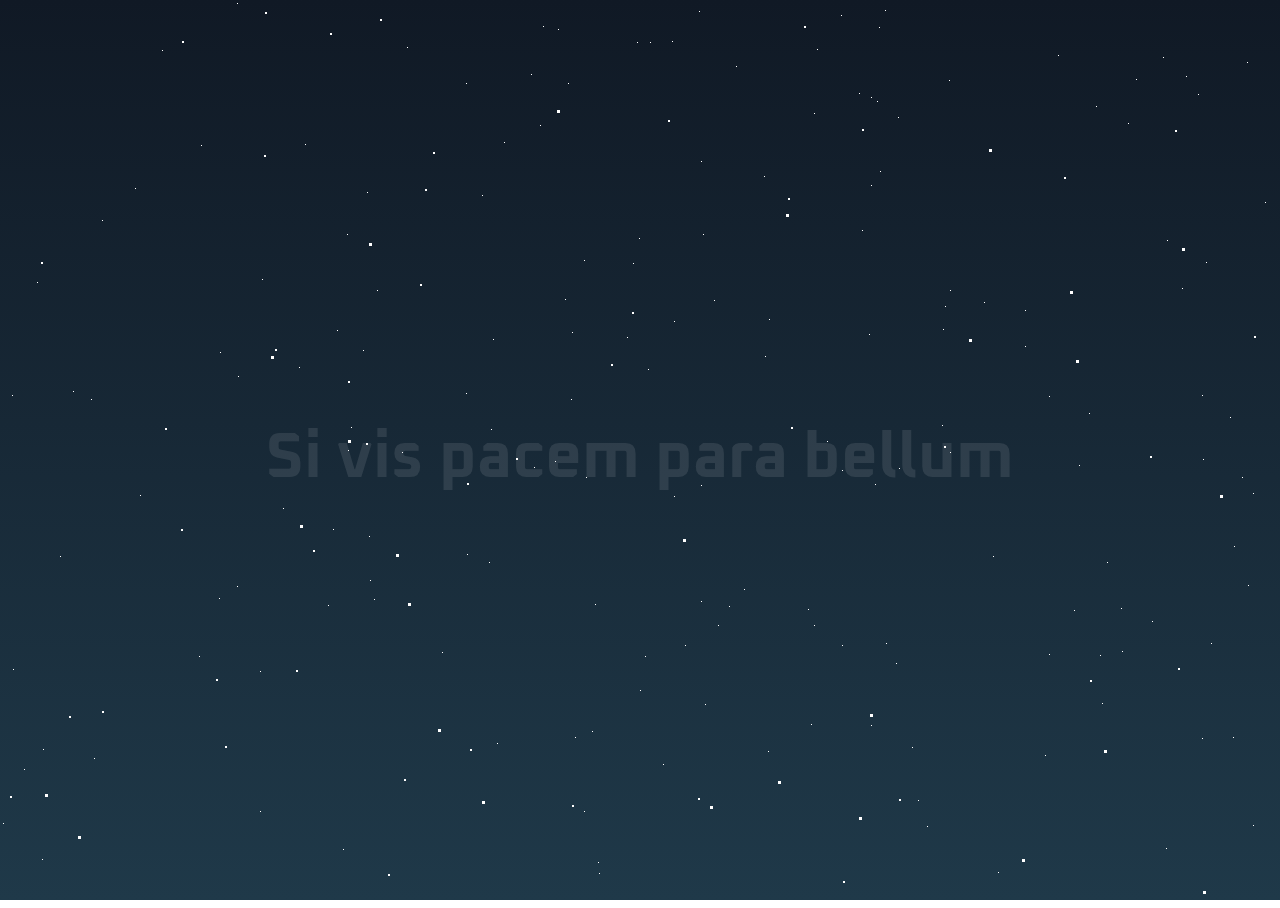
<file: index3.html>
<!DOCTYPE html>
<head>
  <style type="text/css">
@import url('https://fonts.googleapis.com/css2?family=Oxanium:wght@200;300&display=swap');
/* Config */
/* Pauls awesome mixin */
/* Styles */
html, body {
  height: 100%;
  font-family: 'Oxanium', sans-serif;
}

body {
  display: flex;
  justify-content: center;
  align-items: center;
  font-size: 2rem;
  overflow: hidden;
}
h1 {opacity: 0.1;}
.page-bg,
.animation-wrapper {
  position: fixed;
  top: 0;
  left: 0;
  width: 100%;
  height: 100%;
}

.page-bg {
  /* background: $color-bg url("https://images.unsplash.com/photo-1562729562-679ab5311bbf?dpr=1&auto=format&fit=crop&w=1920&h=1080&q=100&cs=tinysrgb&crop=") no-repeat top center;
  background-size: cover; */
  background: linear-gradient(#101925, #1f3949);
  z-index: -1;
}

.particle,
.particle:after {
  background: transparent;
}

.particle:after {
  position: absolute;
  content: "";
  top: 2560px;
}

.particle-1 {
  -webkit-animation: animParticle 60s linear infinite;
          animation: animParticle 60s linear infinite;
  box-shadow: 0px 0px #fff, 1247px 62px #fff, 1985px 966px #fff, 1375px 1536px #fff, 2061px 396px #fff, 1632px 1672px #fff, 2099px 359px #fff, 1042px 1056px #fff, 2354px 793px #fff, 1408px 959px #fff, 1264px 1749px #fff, 1338px 2428px #fff, 1470px 1381px #fff, 718px 625px #fff, 179px 1427px #fff, 1463px 280px #fff, 937px 2279px #fff, 1475px 1671px #fff, 1091px 1096px #fff, 13px 1416px #fff, 998px 1177px #fff, 796px 2341px #fff, 1129px 1289px #fff, 685px 645px #fff, 260px 811px #fff, 1773px 720px #fff, 2263px 2274px #fff, 814px 625px #fff, 1949px 2151px #fff, 1956px 2327px #fff, 1525px 1677px #fff, 1593px 1105px #fff, 2244px 2028px #fff, 167px 1972px #fff, 2269px 1215px #fff, 164px 1353px #fff, 582px 989px #fff, 2030px 1557px #fff, 814px 113px #fff, 367px 192px #fff, 2201px 2230px #fff, 663px 764px #fff, 1938px 2383px #fff, 2379px 623px #fff, 1652px 1937px #fff, 1496px 342px #fff, 162px 50px #fff, 2154px 1768px #fff, 627px 337px #fff, 1198px 1049px #fff, 1959px 723px #fff, 2192px 471px #fff, 1315px 1233px #fff, 491px 429px #fff, 2326px 566px #fff, 2107px 639px #fff, 1795px 1903px #fff, 672px 41px #fff, 1962px 1765px #fff, 1503px 654px #fff, 757px 1338px #fff, 2100px 1856px #fff, 2096px 2505px #fff, 1409px 2148px #fff, 805px 1755px #fff, 1824px 2493px #fff, 351px 1998px #fff, 273px 1030px #fff, 639px 238px #fff, 215px 1544px #fff, 656px 1547px #fff, 929px 1002px #fff, 2048px 1641px #fff, 1271px 1527px #fff, 401px 1738px #fff, 691px 2213px #fff, 1114px 1620px #fff, 842px 645px #fff, 840px 1135px #fff, 10px 928px #fff, 1352px 2350px #fff, 1640px 1754px #fff, 42px 859px #fff, 2248px 783px #fff, 1119px 1455px #fff, 1596px 36px #fff, 2025px 2043px #fff, 462px 1274px #fff, 2368px 1064px #fff, 1021px 1068px #fff, 599px 1327px #fff, 2406px 1109px #fff, 1611px 739px #fff, 1182px 288px #fff, 601px 2043px #fff, 950px 290px #fff, 303px 1417px #fff, 2302px 1201px #fff, 305px 144px #fff, 348px 450px #fff, 299px 367px #fff, 879px 27px #fff, 2247px 2042px #fff, 404px 2041px #fff, 769px 2006px #fff, 407px 47px #fff, 269px 1179px #fff, 1684px 976px #fff, 1794px 793px #fff, 140px 495px #fff, 2271px 1449px #fff, 285px 1003px #fff, 2211px 1652px #fff, 69px 1805px #fff, 832px 1288px #fff, 1648px 2019px #fff, 575px 737px #fff, 1253px 825px #fff, 884px 1460px #fff, 1243px 1390px #fff, 2332px 655px #fff, 2320px 1782px #fff, 2044px 2066px #fff, 270px 1033px #fff, 884px 981px #fff, 1599px 1509px #fff, 237px 586px #fff, 1962px 535px #fff, 1857px 2450px #fff, 2524px 1361px #fff, 1499px 1659px #fff, 637px 42px #fff, 1296px 2507px #fff, 247px 2339px #fff, 1505px 760px #fff, 2251px 1732px #fff, 2430px 121px #fff, 540px 125px #fff, 1535px 1563px #fff, 2410px 1364px #fff, 918px 800px #fff, 2372px 724px #fff, 497px 743px #fff, 1788px 2491px #fff, 2357px 700px #fff, 1627px 170px #fff, 883px 2085px #fff, 488px 1794px #fff, 842px 470px #fff, 827px 441px #fff, 247px 2384px #fff, 689px 1938px #fff, 1050px 1706px #fff, 432px 1812px #fff, 2077px 1506px #fff, 2187px 2404px #fff, 1870px 1814px #fff, 2135px 1251px #fff, 886px 643px #fff, 1884px 149px #fff, 136px 995px #fff, 2030px 2438px #fff, 1122px 651px #fff, 993px 556px #fff, 2324px 2281px #fff, 1796px 706px #fff, 1104px 2086px #fff, 585px 1278px #fff, 25px 2239px #fff, 154px 2093px #fff, 1543px 1115px #fff, 1234px 546px #fff, 2058px 1949px #fff, 1922px 2333px #fff, 2073px 1166px #fff, 2200px 1720px #fff, 1371px 1366px #fff, 2121px 1017px #fff, 2304px 1946px #fff, 885px 1596px #fff, 1173px 1794px #fff, 1643px 156px #fff, 1471px 1398px #fff, 188px 2215px #fff, 2192px 1007px #fff, 1109px 1792px #fff, 2452px 2032px #fff, 541px 2550px #fff, 769px 319px #fff, 1357px 1929px #fff, 535px 2243px #fff, 2387px 623px #fff, 2294px 1507px #fff, 1593px 1765px #fff, 1635px 1796px #fff, 2073px 1878px #fff, 2111px 1369px #fff, 484px 1154px #fff, 988px 2237px #fff, 1265px 202px #fff, 2432px 399px #fff, 136px 1579px #fff, 1136px 79px #fff, 1810px 811px #fff, 402px 932px #fff, 1669px 1087px #fff, 254px 2029px #fff, 2449px 1555px #fff, 82px 2122px #fff, 969px 1197px #fff, 2295px 1679px #fff, 1917px 79px #fff, 177px 1489px #fff, 525px 2166px #fff, 2389px 2470px #fff, 745px 1862px #fff, 1418px 900px #fff, 1525px 171px #fff, 1178px 1248px #fff, 1254px 1468px #fff, 828px 2051px #fff, 257px 1651px #fff, 1409px 1848px #fff, 283px 508px #fff, 2261px 2338px #fff, 1295px 1117px #fff, 1664px 1327px #fff, 1223px 2418px #fff, 425px 1569px #fff, 333px 529px #fff, 397px 2380px #fff, 1058px 55px #fff, 2393px 2473px #fff, 2221px 2044px #fff, 1718px 1643px #fff, 1031px 1362px #fff, 1913px 1978px #fff, 744px 589px #fff, 2468px 1px #fff, 199px 656px #fff, 845px 1111px #fff, 539px 1076px #fff, 2268px 1295px #fff, 598px 862px #fff, 1567px 554px #fff, 1202px 395px #fff, 91px 399px #fff, 2085px 1604px #fff, 496px 2383px #fff, 1248px 585px #fff, 4px 2230px #fff, 1554px 2418px #fff, 1294px 1274px #fff, 1731px 1180px #fff, 1406px 1987px #fff, 1233px 737px #fff, 1182px 2154px #fff, 1414px 1093px #fff, 2400px 2355px #fff, 1948px 1146px #fff, 1079px 465px #fff, 1166px 848px #fff, 2024px 1502px #fff, 1805px 1765px #fff, 2238px 2144px #fff, 674px 496px #fff, 1111px 1499px #fff, 218px 2145px #fff, 1688px 1713px #fff, 466px 83px #fff, 1113px 2220px #fff, 955px 953px #fff, 598px 1258px #fff, 1325px 667px #fff, 998px 872px #fff, 242px 1864px #fff, 1534px 151px #fff, 652px 1760px #fff, 2177px 871px #fff, 2204px 1968px #fff, 1006px 1725px #fff, 633px 263px #fff, 1px 2476px #fff, 1353px 2270px #fff, 1684px 1182px #fff, 198px 1874px #fff, 991px 1096px #fff, 1068px 908px #fff, 1395px 922px #fff, 38px 1701px #fff, 2235px 840px #fff, 337px 1144px #fff, 1417px 574px #fff, 402px 452px #fff, 719px 1291px #fff, 218px 1701px #fff, 1136px 2410px #fff, 648px 369px #fff, 859px 93px #fff, 1089px 413px #fff, 543px 26px #fff, 1096px 106px #fff, 792px 1240px #fff, 1792px 372px #fff, 1094px 1612px #fff, 1460px 1404px #fff, 1929px 2099px #fff, 592px 731px #fff, 1991px 2173px #fff, 1632px 2123px #fff, 2322px 490px #fff, 389px 1524px #fff, 896px 663px #fff, 1913px 1197px #fff, 1408px 2296px #fff, 808px 609px #fff, 1811px 1959px #fff, 537px 1502px #fff, 144px 1916px #fff, 711px 2054px #fff, 462px 1790px #fff, 2120px 1091px #fff, 1813px 2397px #fff, 695px 1796px #fff, 1121px 608px #fff, 841px 15px #fff, 765px 356px #fff, 23px 996px #fff, 1534px 1755px #fff, 499px 2458px #fff, 1961px 795px #fff, 603px 1698px #fff, 665px 922px #fff, 1669px 196px #fff, 715px 2423px #fff, 2378px 263px #fff, 2530px 2140px #fff, 2097px 2543px #fff, 921px 1678px #fff, 1989px 1124px #fff, 1388px 245px #fff, 1023px 1024px #fff, 1479px 2503px #fff, 1944px 1803px #fff, 2264px 91px #fff, 1377px 1917px #fff, 1439px 2241px #fff, 2198px 137px #fff, 1152px 621px #fff, 1114px 2215px #fff, 737px 1279px #fff, 599px 873px #fff, 1682px 593px #fff, 2379px 2270px #fff, 1915px 2427px #fff, 875px 484px #fff, 572px 1323px #fff, 2126px 961px #fff, 1530px 1308px #fff, 984px 302px #fff, 2270px 1804px #fff, 2180px 1234px #fff, 944px 2205px #fff, 1445px 809px #fff, 1445px 649px #fff, 1198px 94px #fff, 908px 1154px #fff, 1202px 738px #fff, 1216px 1311px #fff, 326px 1724px #fff, 1374px 325px #fff, 493px 339px #fff, 1525px 492px #fff, 713px 1951px #fff, 510px 1268px #fff, 1881px 1847px #fff, 2343px 1295px #fff, 2430px 238px #fff, 1803px 1897px #fff, 918px 1010px #fff, 2387px 1404px #fff, 1482px 2522px #fff, 2006px 1178px #fff, 2351px 748px #fff, 2085px 553px #fff, 251px 1833px #fff, 709px 1584px #fff, 1074px 610px #fff, 2266px 2221px #fff, 1031px 2450px #fff, 1494px 2326px #fff, 2377px 2413px #fff, 2288px 899px #fff, 2474px 2478px #fff, 705px 704px #fff, 1696px 13px #fff, 201px 145px #fff, 2400px 460px #fff, 1780px 301px #fff, 2555px 2317px #fff, 1257px 1933px #fff, 297px 2312px #fff, 125px 1646px #fff, 470px 1518px #fff, 1025px 310px #fff, 584px 1449px #fff, 2022px 1365px #fff, 1473px 1611px #fff, 1530px 1888px #fff, 104px 1404px #fff, 836px 2293px #fff, 351px 427px #fff, 571px 399px #fff, 286px 1552px #fff, 2370px 771px #fff, 212px 1322px #fff, 1539px 506px #fff, 1675px 71px #fff, 89px 2026px #fff, 736px 66px #fff, 483px 1632px #fff, 1235px 2483px #fff, 951px 1563px #fff, 2234px 1557px #fff, 1186px 76px #fff, 304px 1505px #fff, 2293px 1246px #fff, 1921px 186px #fff, 1154px 924px #fff, 1080px 2079px #fff, 1281px 2371px #fff, 1978px 1322px #fff, 1353px 872px #fff, 1239px 1854px #fff, 2426px 106px #fff, 2070px 523px #fff, 1609px 789px #fff, 2489px 1233px #fff, 897px 2264px #fff, 1854px 325px #fff, 1951px 23px #fff, 1163px 57px #fff, 1225px 1782px #fff, 865px 2324px #fff, 369px 536px #fff, 1081px 1218px #fff, 586px 477px #fff, 926px 1290px #fff, 1484px 260px #fff, 1025px 346px #fff, 871px 725px #fff, 1102px 1409px #fff, 328px 605px #fff, 1881px 1045px #fff, 1736px 12px #fff, 2313px 2066px #fff, 134px 1995px #fff, 1250px 1197px #fff, 370px 580px #fff, 1432px 171px #fff, 1795px 579px #fff, 1708px 836px #fff, 2448px 545px #fff, 94px 758px #fff, 2267px 2037px #fff, 1549px 1036px #fff, 331px 1286px #fff, 1356px 1615px #fff, 1588px 2165px #fff, 456px 2457px #fff, 877px 101px #fff, 2461px 1742px #fff, 2071px 628px #fff, 3px 823px #fff, 377px 290px #fff, 2189px 303px #fff, 898px 1054px #fff, 2180px 1459px #fff, 2530px 1651px #fff, 1098px 1467px #fff, 663px 1637px #fff, 2278px 1301px #fff, 1645px 359px #fff, 1386px 1643px #fff, 862px 230px #fff, 2225px 2508px #fff, 2027px 2017px #fff, 1147px 1425px #fff, 1626px 1174px #fff, 2485px 558px #fff, 1895px 2420px #fff, 1109px 1524px #fff, 1076px 1614px #fff, 1796px 1975px #fff, 2151px 1772px #fff, 1332px 1468px #fff, 1850px 1171px #fff, 1813px 38px #fff, 2220px 1442px #fff, 179px 2018px #fff, 1946px 225px #fff, 15px 1588px #fff, 473px 2217px #fff, 1819px 203px #fff, 363px 350px #fff, 1939px 2502px #fff, 2265px 755px #fff, 942px 425px #fff, 1781px 2235px #fff, 1123px 1622px #fff, 764px 176px #fff, 763px 1287px #fff, 1584px 2060px #fff, 2135px 2418px #fff, 876px 1771px #fff, 1950px 2118px #fff, 1313px 164px #fff, 1301px 194px #fff, 1380px 1554px #fff, 1029px 2544px #fff, 2493px 152px #fff, 1593px 213px #fff, 2087px 326px #fff, 78px 1762px #fff, 1019px 2503px #fff, 950px 452px #fff, 1933px 892px #fff, 2237px 1715px #fff, 880px 171px #fff, 1664px 442px #fff, 226px 2524px #fff, 2505px 132px #fff, 1960px 948px #fff, 1761px 118px #fff, 1444px 1181px #fff, 2103px 474px #fff, 101px 1808px #fff, 2503px 93px #fff, 60px 2441px #fff, 559px 1561px #fff, 467px 554px #fff, 703px 234px #fff, 2205px 584px #fff, 240px 1467px #fff, 1496px 64px #fff, 640px 690px #fff, 173px 1332px #fff, 1764px 1322px #fff, 1230px 417px #fff, 1700px 898px #fff, 2366px 246px #fff, 77px 2001px #fff, 1279px 1295px #fff, 1128px 123px #fff, 1630px 2412px #fff, 448px 1823px #fff, 2055px 2332px #fff, 587px 1363px #fff, 322px 1113px #fff, 1894px 987px #fff, 2009px 265px #fff, 1603px 743px #fff, 1043px 1676px #fff, 342px 1885px #fff, 115px 941px #fff, 347px 234px #fff, 2462px 2421px #fff, 1189px 1884px #fff, 220px 2450px #fff, 568px 83px #fff, 2514px 2509px #fff, 1949px 878px #fff, 1724px 958px #fff, 1701px 1889px #fff, 2283px 2032px #fff, 1508px 459px #fff, 31px 1171px #fff, 67px 926px #fff, 1815px 2144px #fff, 2179px 1695px #fff, 138px 1940px #fff, 1389px 1342px #fff, 37px 2374px #fff, 1428px 2458px #fff, 1414px 2488px #fff, 237px 3px #fff, 331px 1834px #fff, 699px 11px #fff, 1436px 1128px #fff, 1049px 654px #fff, 871px 185px #fff, 1620px 1643px #fff, 506px 1838px #fff, 2496px 493px #fff, 205px 942px #fff, 1085px 1044px #fff, 307px 1022px #fff, 683px 2422px #fff, 1916px 702px #fff, 1839px 1312px #fff, 268px 1491px #fff;
  height: 1px;
  width: 1px;
}

.particle-1:after {
  box-shadow: 0px 0px #fff, 2533px 1145px #fff, 2489px 1058px #fff, 44px 1755px #fff, 423px 720px #fff, 663px 1960px #fff, 2083px 1167px #fff, 855px 1674px #fff, 1566px 22px #fff, 2113px 1264px #fff, 2391px 1655px #fff, 1982px 207px #fff, 1397px 899px #fff, 524px 2359px #fff, 1464px 1864px #fff, 319px 1577px #fff, 1506px 2075px #fff, 765px 1770px #fff, 1539px 2134px #fff, 409px 2195px #fff, 2452px 1079px #fff, 768px 2354px #fff, 676px 1689px #fff, 2372px 1607px #fff, 594px 1081px #fff, 1426px 854px #fff, 974px 206px #fff, 1491px 2129px #fff, 798px 1279px #fff, 2373px 75px #fff, 2495px 2403px #fff, 442px 622px #fff, 869px 481px #fff, 2329px 609px #fff, 1868px 371px #fff, 61px 608px #fff, 2168px 1245px #fff, 768px 1002px #fff, 1649px 622px #fff, 752px 720px #fff, 946px 717px #fff, 1356px 539px #fff, 94px 1692px #fff, 2348px 1163px #fff, 1424px 959px #fff, 64px 168px #fff, 598px 2066px #fff, 2324px 1623px #fff, 1797px 2382px #fff, 760px 1325px #fff, 1224px 892px #fff, 847px 836px #fff, 765px 754px #fff, 568px 1744px #fff, 1600px 1829px #fff, 2222px 1508px #fff, 856px 1241px #fff, 2341px 2536px #fff, 2376px 1287px #fff, 1618px 322px #fff, 1077px 577px #fff, 559px 1634px #fff, 328px 2551px #fff, 1222px 1020px #fff, 158px 2374px #fff, 1971px 2537px #fff, 1724px 1167px #fff, 1px 1860px #fff, 1398px 1748px #fff, 1977px 312px #fff, 1767px 1319px #fff, 1728px 2153px #fff, 1024px 2122px #fff, 1388px 434px #fff, 1285px 773px #fff, 454px 2374px #fff, 25px 2391px #fff, 1552px 2390px #fff, 1430px 2369px #fff, 1612px 141px #fff, 1547px 162px #fff, 2073px 1938px #fff, 1530px 329px #fff, 1363px 1931px #fff, 1931px 1358px #fff, 2151px 866px #fff, 238px 1682px #fff, 1169px 1056px #fff, 2438px 452px #fff, 1781px 2130px #fff, 1416px 868px #fff, 1000px 662px #fff, 371px 860px #fff, 378px 1168px #fff, 1773px 2065px #fff, 349px 19px #fff, 1188px 582px #fff, 717px 2306px #fff, 2157px 113px #fff, 2178px 151px #fff, 1838px 949px #fff, 1690px 1051px #fff, 2093px 1722px #fff, 395px 545px #fff, 2164px 660px #fff, 1472px 1060px #fff, 1064px 1575px #fff, 16px 479px #fff, 1539px 197px #fff, 3px 41px #fff, 1788px 1590px #fff, 919px 2219px #fff, 1665px 1936px #fff, 258px 202px #fff, 882px 647px #fff, 2229px 1528px #fff, 1730px 2029px #fff, 2203px 266px #fff, 1137px 291px #fff, 707px 615px #fff, 2087px 1764px #fff, 2399px 2228px #fff, 1305px 1692px #fff, 2516px 897px #fff, 1924px 1619px #fff, 95px 1955px #fff, 586px 1596px #fff, 2512px 616px #fff, 1689px 1254px #fff, 12px 964px #fff, 1993px 2208px #fff, 168px 498px #fff, 1710px 1449px #fff, 751px 440px #fff, 2505px 1049px #fff, 1921px 1382px #fff, 1224px 2277px #fff, 1905px 824px #fff, 148px 770px #fff, 1855px 2038px #fff, 2178px 1638px #fff, 1649px 1953px #fff, 1719px 2510px #fff, 45px 1986px #fff, 2541px 2173px #fff, 2400px 1595px #fff, 2156px 2313px #fff, 1864px 1477px #fff, 1010px 1811px #fff, 542px 2180px #fff, 2279px 100px #fff, 1930px 1634px #fff, 531px 659px #fff, 981px 1621px #fff, 1874px 2245px #fff, 1299px 1118px #fff, 1810px 1898px #fff, 2279px 364px #fff, 2222px 1288px #fff, 2537px 104px #fff, 2517px 621px #fff, 1066px 135px #fff, 1527px 179px #fff, 745px 812px #fff, 1077px 1659px #fff, 1025px 2344px #fff, 2184px 1048px #fff, 757px 475px #fff, 1966px 1484px #fff, 276px 88px #fff, 1075px 2208px #fff, 513px 2074px #fff, 2210px 385px #fff, 454px 2301px #fff, 2376px 242px #fff, 1431px 2093px #fff, 735px 1238px #fff, 870px 1962px #fff, 29px 1447px #fff, 1372px 973px #fff, 1650px 2141px #fff, 990px 1554px #fff, 940px 678px #fff, 2314px 2282px #fff, 321px 2021px #fff, 1991px 2318px #fff, 244px 1331px #fff, 1997px 423px #fff, 36px 1350px #fff, 1871px 1359px #fff, 2001px 299px #fff, 147px 1450px #fff, 1036px 2342px #fff, 1112px 980px #fff, 1469px 290px #fff, 1169px 1889px #fff, 2504px 678px #fff, 1937px 1328px #fff, 1991px 1411px #fff, 1335px 2029px #fff, 1307px 2515px #fff, 444px 1577px #fff, 1978px 887px #fff, 1859px 2030px #fff, 1436px 1381px #fff, 708px 813px #fff, 660px 2193px #fff, 2228px 1033px #fff, 503px 1271px #fff, 1051px 584px #fff, 582px 404px #fff, 2305px 2194px #fff, 1040px 1458px #fff, 1198px 564px #fff, 2147px 1773px #fff, 1405px 2186px #fff, 2351px 2142px #fff, 719px 952px #fff, 283px 2372px #fff, 964px 1644px #fff, 542px 1310px #fff, 1472px 2480px #fff, 1190px 1935px #fff, 2063px 1380px #fff, 796px 860px #fff, 2028px 2129px #fff, 756px 198px #fff, 1400px 1392px #fff, 189px 1512px #fff, 1094px 729px #fff, 905px 2558px #fff, 1088px 952px #fff, 964px 1030px #fff, 176px 941px #fff, 1539px 1346px #fff, 2049px 176px #fff, 822px 131px #fff, 624px 2153px #fff, 2341px 2059px #fff, 1195px 1998px #fff, 375px 2130px #fff, 1375px 2261px #fff, 1335px 272px #fff, 2107px 74px #fff, 1618px 1060px #fff, 59px 268px #fff, 617px 1167px #fff, 244px 425px #fff, 608px 401px #fff, 2100px 1455px #fff, 429px 1882px #fff, 723px 1567px #fff, 1760px 1187px #fff, 1309px 2262px #fff, 402px 278px #fff, 2286px 1531px #fff, 2457px 483px #fff, 1244px 553px #fff, 1959px 2406px #fff, 923px 2165px #fff, 1356px 895px #fff, 692px 2455px #fff, 803px 1189px #fff, 948px 2335px #fff, 2523px 1377px #fff, 603px 571px #fff, 588px 1243px #fff, 2357px 2140px #fff, 1843px 1663px #fff, 1127px 398px #fff, 2311px 2195px #fff, 244px 801px #fff, 2477px 1068px #fff, 587px 806px #fff, 1223px 2410px #fff, 1053px 1889px #fff, 622px 1735px #fff, 171px 311px #fff, 447px 888px #fff, 560px 634px #fff, 2429px 1944px #fff, 1452px 1292px #fff, 276px 217px #fff, 1869px 2156px #fff, 2506px 692px #fff, 768px 1745px #fff, 2030px 1865px #fff, 267px 1395px #fff, 2259px 2425px #fff, 403px 2090px #fff, 1603px 118px #fff, 639px 1512px #fff, 805px 1835px #fff, 1401px 1982px #fff, 1565px 2404px #fff, 1204px 2379px #fff, 1067px 257px #fff, 1399px 2417px #fff, 2400px 2194px #fff, 320px 558px #fff, 1592px 907px #fff, 2366px 2282px #fff, 1538px 1343px #fff, 1376px 2058px #fff, 2228px 1159px #fff, 2272px 1312px #fff, 1717px 1036px #fff, 983px 618px #fff, 1798px 805px #fff, 562px 1497px #fff, 708px 1808px #fff, 978px 1554px #fff, 962px 71px #fff, 1777px 2034px #fff, 349px 60px #fff, 1230px 1389px #fff, 2314px 1067px #fff, 158px 707px #fff, 1658px 2158px #fff, 778px 1903px #fff, 1281px 851px #fff, 584px 1938px #fff, 1398px 793px #fff, 1645px 1062px #fff, 1196px 737px #fff, 1579px 1145px #fff, 278px 2066px #fff, 1931px 92px #fff, 1191px 734px #fff, 1298px 1420px #fff, 2185px 1721px #fff, 1406px 1251px #fff, 325px 567px #fff, 2329px 657px #fff, 617px 1256px #fff, 1416px 362px #fff, 2472px 197px #fff, 284px 2411px #fff, 10px 842px #fff, 415px 1313px #fff, 1307px 112px #fff, 1289px 1257px #fff, 1597px 2020px #fff, 717px 127px #fff, 610px 344px #fff, 2384px 752px #fff, 2134px 613px #fff, 1358px 473px #fff, 1545px 2495px #fff, 2116px 2286px #fff, 2068px 1029px #fff, 803px 1446px #fff, 1662px 947px #fff, 340px 2456px #fff, 2519px 610px #fff, 141px 1295px #fff, 1027px 144px #fff, 1332px 258px #fff, 1025px 1185px #fff, 377px 1292px #fff, 143px 1833px #fff, 149px 2558px #fff, 386px 1030px #fff, 621px 1142px #fff, 2205px 919px #fff, 586px 1443px #fff, 337px 2260px #fff, 582px 1438px #fff, 1929px 2196px #fff, 1771px 580px #fff, 342px 955px #fff, 1986px 331px #fff, 2547px 1006px #fff, 1149px 1389px #fff, 929px 768px #fff, 2200px 599px #fff, 2440px 1451px #fff, 1720px 2046px #fff, 1943px 1888px #fff, 1595px 823px #fff, 1989px 1360px #fff, 782px 1898px #fff, 1638px 47px #fff, 1408px 2343px #fff, 2170px 107px #fff, 2173px 1896px #fff, 316px 2101px #fff, 1132px 2287px #fff, 872px 1704px #fff, 2510px 1500px #fff, 2367px 1405px #fff, 759px 654px #fff, 716px 2376px #fff, 425px 2443px #fff, 1413px 1469px #fff, 597px 187px #fff, 617px 1392px #fff, 1159px 2111px #fff, 556px 2347px #fff, 137px 68px #fff, 2026px 2476px #fff, 411px 1396px #fff, 785px 2172px #fff, 1567px 235px #fff, 78px 2387px #fff, 2121px 167px #fff, 1481px 950px #fff, 685px 2303px #fff, 813px 1987px #fff, 11px 627px #fff, 39px 280px #fff, 1043px 2068px #fff, 1792px 1237px #fff, 2118px 2256px #fff, 310px 1955px #fff, 1594px 599px #fff, 2485px 1089px #fff, 2249px 1312px #fff, 770px 1152px #fff, 792px 2443px #fff, 2220px 442px #fff, 1731px 977px #fff, 894px 2065px #fff, 1503px 2413px #fff, 2373px 2124px #fff, 1709px 2082px #fff, 2509px 1025px #fff, 2132px 1857px #fff, 2235px 2444px #fff, 632px 2223px #fff, 55px 732px #fff, 1998px 1469px #fff, 2376px 1799px #fff, 1070px 2421px #fff, 621px 1508px #fff, 2185px 461px #fff, 1855px 1531px #fff, 1297px 261px #fff, 1791px 67px #fff, 1532px 1739px #fff, 2481px 1081px #fff, 248px 1970px #fff, 89px 2037px #fff, 1569px 1089px #fff, 2104px 614px #fff, 74px 216px #fff, 1800px 1177px #fff, 391px 1816px #fff, 743px 2363px #fff, 1015px 1694px #fff, 843px 585px #fff, 1525px 914px #fff, 1448px 709px #fff, 2208px 10px #fff, 759px 498px #fff, 2264px 2378px #fff, 1258px 1258px #fff, 578px 2398px #fff, 1820px 821px #fff, 970px 1100px #fff, 1422px 1734px #fff, 2155px 648px #fff, 955px 2009px #fff, 66px 1474px #fff, 201px 1881px #fff, 155px 1082px #fff, 731px 757px #fff, 2231px 358px #fff, 1047px 2399px #fff, 859px 508px #fff, 130px 2199px #fff, 339px 1775px #fff, 440px 1474px #fff, 1585px 979px #fff, 2308px 2106px #fff, 2426px 2476px #fff, 446px 2423px #fff, 384px 1677px #fff, 1388px 686px #fff, 590px 1923px #fff, 1040px 482px #fff, 1296px 964px #fff, 1139px 1132px #fff, 334px 1313px #fff, 1386px 1202px #fff, 1941px 1648px #fff, 1948px 1257px #fff, 359px 721px #fff, 2201px 468px #fff, 595px 454px #fff, 904px 1465px #fff, 2460px 807px #fff, 2084px 2498px #fff, 263px 393px #fff, 441px 565px #fff, 1913px 120px #fff, 970px 1297px #fff, 1157px 650px #fff, 1875px 1782px #fff, 1649px 1687px #fff, 533px 1359px #fff, 1020px 242px #fff, 1461px 636px #fff, 2048px 1703px #fff, 1979px 157px #fff, 819px 896px #fff, 689px 2208px #fff, 1429px 1328px #fff, 1264px 892px #fff, 1290px 2349px #fff, 1097px 400px #fff, 2197px 1811px #fff, 2358px 2304px #fff, 388px 2064px #fff, 2376px 338px #fff, 1793px 181px #fff, 811px 1238px #fff, 2305px 2439px #fff, 363px 331px #fff, 773px 1459px #fff, 1922px 1420px #fff, 1740px 710px #fff, 1564px 196px #fff, 980px 656px #fff, 1917px 329px #fff, 817px 1571px #fff, 1088px 128px #fff, 24px 1020px #fff, 1471px 1231px #fff, 2285px 2155px #fff, 296px 579px #fff, 243px 1245px #fff, 48px 608px #fff, 31px 992px #fff, 2446px 614px #fff, 1173px 288px #fff, 954px 2427px #fff, 1187px 309px #fff, 1551px 2146px #fff, 344px 572px #fff, 2521px 2202px #fff, 833px 2378px #fff, 2200px 2062px #fff, 1177px 235px #fff, 773px 2462px #fff, 679px 1010px #fff, 1546px 2203px #fff, 2415px 929px #fff, 1267px 1158px #fff, 2272px 2480px #fff, 1261px 1309px #fff, 1209px 1046px #fff, 817px 700px #fff, 1088px 1032px #fff, 2386px 1172px #fff, 893px 1823px #fff, 670px 802px #fff, 275px 104px #fff, 2153px 1378px #fff, 2151px 313px #fff, 246px 37px #fff, 1874px 1401px #fff, 680px 2390px #fff, 781px 1953px #fff, 887px 2348px #fff, 623px 1601px #fff, 865px 2214px #fff, 1387px 1008px #fff, 2411px 1451px #fff, 2354px 2228px #fff, 1507px 316px #fff, 1394px 2067px #fff, 74px 787px #fff, 1550px 1808px #fff, 1655px 1412px #fff, 1625px 2179px #fff, 2194px 826px #fff, 1821px 114px #fff, 51px 1554px #fff, 2007px 871px #fff, 1030px 2521px #fff, 1404px 147px #fff, 1931px 1248px #fff, 1963px 90px #fff, 1824px 1715px #fff, 692px 2142px #fff, 2409px 935px #fff, 2401px 1787px #fff, 702px 365px #fff, 185px 1729px #fff, 963px 241px #fff, 356px 1816px #fff, 2299px 502px #fff, 2142px 597px #fff, 2192px 833px #fff, 152px 1627px #fff, 2119px 443px #fff, 1175px 1017px #fff, 357px 968px #fff, 519px 1891px #fff, 328px 2099px #fff;
  height: 1px;
  width: 1px;
}

.particle-2 {
  -webkit-animation: animParticle 120s linear infinite;
          animation: animParticle 120s linear infinite;
  box-shadow: 0px 0px #fff, 1355px 648px #fff, 2164px 1939px #fff, 477px 2198px #fff, 2314px 293px #fff, 159px 1162px #fff, 1786px 1550px #fff, 1414px 2507px #fff, 2393px 2141px #fff, 255px 2214px #fff, 1048px 2249px #fff, 1619px 2121px #fff, 1178px 667px #fff, 227px 1472px #fff, 2445px 2219px #fff, 2084px 221px #fff, 2201px 1506px #fff, 1613px 1232px #fff, 1570px 1765px #fff, 1335px 2506px #fff, 2375px 1498px #fff, 37px 1583px #fff, 1514px 340px #fff, 1951px 879px #fff, 1937px 1063px #fff, 2245px 1390px #fff, 1648px 1586px #fff, 572px 804px #fff, 2456px 1769px #fff, 1678px 781px #fff, 813px 2249px #fff, 2465px 1491px #fff, 780px 1854px #fff, 47px 2118px #fff, 1434px 1739px #fff, 944px 445px #fff, 2260px 1923px #fff, 572px 2085px #fff, 378px 2353px #fff, 1175px 129px #fff, 2469px 1662px #fff, 388px 873px #fff, 2245px 1033px #fff, 1536px 1992px #fff, 818px 2227px #fff, 225px 745px #fff, 2105px 1121px #fff, 102px 710px #fff, 656px 1635px #fff, 2247px 683px #fff, 1045px 1309px #fff, 603px 1057px #fff, 1273px 1415px #fff, 2046px 1054px #fff, 2168px 442px #fff, 489px 1529px #fff, 2181px 1856px #fff, 1017px 1792px #fff, 1034px 1291px #fff, 416px 953px #fff, 2383px 180px #fff, 1182px 2198px #fff, 2415px 454px #fff, 2062px 1198px #fff, 41px 261px #fff, 2144px 1937px #fff, 1800px 2439px #fff, 788px 197px #fff, 1994px 900px #fff, 1654px 37px #fff, 908px 1212px #fff, 425px 188px #fff, 504px 1018px #fff, 1805px 2560px #fff, 2022px 2282px #fff, 313px 549px #fff, 2504px 2364px #fff, 192px 2531px #fff, 1715px 2500px #fff, 1336px 54px #fff, 2555px 1925px #fff, 2365px 2007px #fff, 916px 1837px #fff, 406px 1271px #fff, 415px 2276px #fff, 1238px 1364px #fff, 1487px 1335px #fff, 1326px 2293px #fff, 2160px 1805px #fff, 433px 151px #fff, 2136px 1408px #fff, 1176px 967px #fff, 1568px 898px #fff, 554px 1986px #fff, 2497px 1165px #fff, 516px 457px #fff, 1766px 2179px #fff, 441px 2057px #fff, 2108px 320px #fff, 2327px 877px #fff, 2386px 2160px #fff, 659px 2132px #fff, 1025px 2192px #fff, 1435px 2270px #fff, 804px 25px #fff, 268px 2269px #fff, 632px 311px #fff, 1782px 917px #fff, 843px 880px #fff, 2521px 563px #fff, 2205px 18px #fff, 836px 2273px #fff, 668px 119px #fff, 2376px 169px #fff, 2119px 789px #fff, 1513px 1452px #fff, 293px 1649px #fff, 265px 11px #fff, 954px 2024px #fff, 1254px 2140px #fff, 946px 1367px #fff, 10px 795px #fff, 1013px 1328px #fff, 716px 2244px #fff, 2476px 615px #fff, 182px 40px #fff, 1077px 1428px #fff, 2354px 2489px #fff, 2101px 1663px #fff, 1064px 176px #fff, 330px 32px #fff, 1621px 1213px #fff, 380px 18px #fff, 470px 748px #fff, 1519px 2133px #fff, 1280px 2372px #fff, 862px 128px #fff, 69px 715px #fff, 1430px 2275px #fff, 899px 798px #fff, 1396px 2191px #fff, 275px 348px #fff, 2472px 1586px #fff, 467px 482px #fff, 889px 2394px #fff, 2070px 670px #fff, 698px 797px #fff, 343px 2027px #fff, 480px 2338px #fff, 366px 1311px #fff, 248px 2227px #fff, 348px 380px #fff, 1508px 836px #fff, 1090px 679px #fff, 72px 1705px #fff, 1496px 927px #fff, 1561px 879px #fff, 475px 2121px #fff, 404px 778px #fff, 881px 1367px #fff, 2475px 74px #fff, 2414px 174px #fff, 181px 528px #fff, 1287px 2544px #fff, 2508px 170px #fff, 165px 427px #fff, 1190px 1719px #fff, 2234px 1643px #fff, 1446px 1659px #fff, 1254px 335px #fff, 2226px 988px #fff, 2071px 2017px #fff, 1591px 646px #fff, 216px 678px #fff, 1738px 918px #fff, 2467px 267px #fff, 1923px 1921px #fff, 1863px 1845px #fff, 835px 1742px #fff, 791px 426px #fff, 1642px 1380px #fff, 1893px 2018px #fff, 2256px 1349px #fff, 366px 442px #fff, 420px 283px #fff, 1157px 2444px #fff, 1150px 455px #fff, 209px 1341px #fff, 2204px 2142px #fff, 2373px 1544px #fff, 1611px 1567px #fff, 611px 363px #fff, 1439px 63px #fff, 264px 154px #fff, 1789px 1048px #fff, 1446px 1481px #fff, 1229px 1972px #fff, 1879px 998px #fff, 296px 669px #fff, 1434px 729px #fff, 6px 1846px #fff;
  height: 2px;
  width: 2px;
}

.particle-2:after {
  box-shadow: 0px 0px #fff, 896px 2080px #fff, 1484px 2397px #fff, 159px 1743px #fff, 2056px 355px #fff, 775px 1611px #fff, 2369px 2036px #fff, 2328px 1017px #fff, 208px 2128px #fff, 2557px 2089px #fff, 1980px 781px #fff, 2422px 525px #fff, 1399px 917px #fff, 510px 1628px #fff, 843px 1237px #fff, 2391px 2277px #fff, 1155px 2275px #fff, 1596px 1522px #fff, 1979px 398px #fff, 1083px 1001px #fff, 2190px 2503px #fff, 2388px 406px #fff, 523px 2159px #fff, 476px 204px #fff, 1486px 963px #fff, 1398px 1298px #fff, 1589px 1037px #fff, 575px 1421px #fff, 1797px 257px #fff, 162px 382px #fff, 1068px 2088px #fff, 1047px 41px #fff, 306px 2167px #fff, 1364px 1635px #fff, 1755px 947px #fff, 2157px 6px #fff, 7px 2044px #fff, 1921px 2379px #fff, 2142px 1262px #fff, 1994px 307px #fff, 190px 1315px #fff, 376px 733px #fff, 2425px 1564px #fff, 2320px 104px #fff, 744px 583px #fff, 398px 2195px #fff, 914px 936px #fff, 1842px 875px #fff, 1881px 2095px #fff, 2150px 916px #fff, 2363px 2009px #fff, 126px 1322px #fff, 1726px 1774px #fff, 2196px 2481px #fff, 2134px 1822px #fff, 983px 709px #fff, 1651px 363px #fff, 2471px 2493px #fff, 334px 1609px #fff, 614px 2399px #fff, 120px 45px #fff, 2345px 2520px #fff, 466px 1637px #fff, 947px 1366px #fff, 2289px 590px #fff, 365px 877px #fff, 1947px 2442px #fff, 2171px 1493px #fff, 639px 2529px #fff, 2030px 223px #fff, 1551px 1815px #fff, 880px 2229px #fff, 855px 2178px #fff, 2400px 118px #fff, 200px 661px #fff, 156px 1076px #fff, 563px 1318px #fff, 305px 2034px #fff, 2330px 1459px #fff, 113px 1472px #fff, 249px 903px #fff, 530px 751px #fff, 525px 1734px #fff, 1141px 261px #fff, 615px 1190px #fff, 1893px 2307px #fff, 2311px 1748px #fff, 417px 228px #fff, 2263px 2281px #fff, 49px 713px #fff, 713px 602px #fff, 768px 47px #fff, 1250px 348px #fff, 1306px 172px #fff, 551px 677px #fff, 1790px 1496px #fff, 586px 1427px #fff, 1395px 2065px #fff, 12px 441px #fff, 883px 2415px #fff, 1531px 1589px #fff, 361px 2378px #fff, 734px 2160px #fff, 1789px 2058px #fff, 808px 2050px #fff, 370px 696px #fff, 1967px 599px #fff, 1354px 335px #fff, 609px 2514px #fff, 867px 733px #fff, 2135px 885px #fff, 1079px 1907px #fff, 1734px 351px #fff, 1553px 1440px #fff, 2456px 1559px #fff, 708px 836px #fff, 2364px 1307px #fff, 27px 1254px #fff, 1433px 1013px #fff, 760px 542px #fff, 751px 1289px #fff, 2099px 2539px #fff, 788px 566px #fff, 1862px 1391px #fff, 2502px 1601px #fff, 1126px 2073px #fff, 1803px 2364px #fff, 1110px 2490px #fff, 450px 166px #fff, 198px 1707px #fff, 1404px 1879px #fff, 1521px 1792px #fff, 1955px 71px #fff, 2141px 585px #fff, 2474px 1600px #fff, 59px 709px #fff, 1314px 1320px #fff, 988px 450px #fff, 1846px 428px #fff, 560px 950px #fff, 558px 2168px #fff, 2418px 221px #fff, 2495px 29px #fff, 1958px 104px #fff, 471px 193px #fff, 2180px 286px #fff, 1888px 328px #fff, 1323px 1311px #fff, 673px 949px #fff, 793px 27px #fff, 1668px 1942px #fff, 1730px 58px #fff, 1728px 1489px #fff, 1246px 1762px #fff, 1344px 1974px #fff, 2560px 1983px #fff, 272px 2469px #fff, 2430px 1730px #fff, 1845px 1131px #fff, 980px 2032px #fff, 1775px 1177px #fff, 1178px 1907px #fff, 666px 1120px #fff, 36px 1681px #fff, 1655px 288px #fff, 1255px 2146px #fff, 2452px 1511px #fff, 972px 2339px #fff, 1220px 1348px #fff, 1756px 122px #fff, 353px 1942px #fff, 1178px 1785px #fff, 2215px 1599px #fff, 1072px 961px #fff, 1195px 407px #fff, 1459px 448px #fff, 1878px 656px #fff, 971px 1098px #fff, 1618px 2063px #fff, 2469px 491px #fff, 1786px 889px #fff, 1702px 931px #fff, 71px 139px #fff, 2518px 1099px #fff, 1302px 762px #fff, 530px 222px #fff, 18px 2539px #fff, 193px 2318px #fff, 541px 644px #fff, 345px 379px #fff, 2269px 2394px #fff, 1518px 1270px #fff, 183px 1497px #fff, 853px 1831px #fff, 1927px 63px #fff, 565px 657px #fff, 2310px 271px #fff, 1042px 652px #fff, 1262px 1701px #fff, 169px 1624px #fff, 2444px 1521px #fff;
  height: 2px;
  width: 2px;
}

.particle-3 {
  -webkit-animation: animParticle 180s linear infinite;
          animation: animParticle 180s linear infinite;
  box-shadow: 0px 0px #fff, 2123px 1752px #fff, 1761px 2414px #fff, 2190px 2197px #fff, 895px 2377px #fff, 938px 1765px #fff, 1377px 186px #fff, 2291px 1977px #fff, 2032px 1175px #fff, 1405px 1452px #fff, 473px 1116px #fff, 482px 798px #fff, 1203px 888px #fff, 2207px 1523px #fff, 498px 1024px #fff, 1965px 1645px #fff, 271px 353px #fff, 2523px 659px #fff, 870px 711px #fff, 1448px 1330px #fff, 1394px 2035px #fff, 1512px 766px #fff, 2046px 287px #fff, 1484px 1519px #fff, 438px 726px #fff, 369px 240px #fff, 2352px 723px #fff, 2063px 2182px #fff, 859px 814px #fff, 2008px 1427px #fff, 1734px 1077px #fff, 1958px 594px #fff, 41px 1578px #fff, 1251px 1903px #fff, 459px 1342px #fff, 1937px 1674px #fff, 1294px 116px #fff, 348px 437px #fff, 300px 522px #fff, 1418px 2013px #fff, 1393px 2488px #fff, 1214px 1853px #fff, 703px 1532px #fff, 1076px 357px #fff, 78px 833px #fff, 1220px 492px #fff, 957px 2472px #fff, 1593px 1662px #fff, 778px 778px #fff, 1787px 1365px #fff, 62px 1366px #fff, 509px 2410px #fff, 332px 1608px #fff, 1220px 2211px #fff, 710px 803px #fff, 1671px 793px #fff, 550px 2238px #fff, 2498px 1191px #fff, 1395px 2054px #fff, 2308px 1371px #fff, 2077px 1244px #fff, 1022px 856px #fff, 1667px 1882px #fff, 1375px 1350px #fff, 844px 2073px #fff, 396px 551px #fff, 2173px 1205px #fff, 1603px 300px #fff, 1562px 1304px #fff, 786px 211px #fff, 8px 1240px #fff, 937px 2374px #fff, 504px 1960px #fff, 557px 107px #fff, 111px 1716px #fff, 1910px 852px #fff, 1440px 1840px #fff, 2px 2096px #fff, 2231px 354px #fff, 1070px 288px #fff, 1723px 1310px #fff, 1182px 245px #fff, 350px 2500px #fff, 1104px 747px #fff, 1430px 1190px #fff, 549px 998px #fff, 1925px 198px #fff, 1252px 1123px #fff, 59px 2357px #fff, 557px 1869px #fff, 989px 146px #fff, 452px 2527px #fff, 1272px 989px #fff, 2380px 1031px #fff, 969px 336px #fff, 695px 1920px #fff, 408px 600px #fff, 1967px 1099px #fff, 45px 791px #fff, 1939px 355px #fff, 683px 536px #fff;
  height: 3px;
  width: 3px;
}

.particle-3:after {
  box-shadow: 0px 0px #fff, 741px 1555px #fff, 682px 780px #fff, 271px 807px #fff, 773px 709px #fff, 1856px 2490px #fff, 457px 1334px #fff, 1082px 1749px #fff, 1396px 1748px #fff, 1037px 318px #fff, 2287px 1235px #fff, 781px 2317px #fff, 2091px 2034px #fff, 2506px 1196px #fff, 2235px 690px #fff, 1933px 527px #fff, 527px 1427px #fff, 1044px 71px #fff, 513px 805px #fff, 205px 29px #fff, 2495px 2368px #fff, 1037px 2171px #fff, 2287px 1934px #fff, 589px 2247px #fff, 1247px 1804px #fff, 1498px 1567px #fff, 2556px 532px #fff, 1494px 83px #fff, 1678px 2455px #fff, 443px 974px #fff, 2227px 199px #fff, 510px 471px #fff, 1609px 1940px #fff, 660px 217px #fff, 2324px 1508px #fff, 1223px 1875px #fff, 285px 1249px #fff, 2093px 892px #fff, 1408px 1810px #fff, 937px 374px #fff, 1547px 1148px #fff, 279px 1733px #fff, 1437px 201px #fff, 2072px 2210px #fff, 2442px 2450px #fff, 1922px 2067px #fff, 41px 1655px #fff, 418px 1555px #fff, 1936px 2028px #fff, 2181px 1973px #fff, 1792px 2508px #fff, 1634px 1234px #fff, 52px 2210px #fff, 1166px 1496px #fff, 2230px 900px #fff, 2309px 2528px #fff, 2085px 724px #fff, 1775px 1996px #fff, 319px 358px #fff, 340px 782px #fff, 982px 582px #fff, 212px 473px #fff, 891px 1098px #fff, 1431px 2444px #fff, 1901px 1340px #fff, 2412px 92px #fff, 1767px 2532px #fff, 1312px 1898px #fff, 1076px 1874px #fff, 1229px 2147px #fff, 1617px 208px #fff, 292px 2468px #fff, 1711px 1161px #fff, 2271px 1434px #fff, 979px 2205px #fff, 769px 2150px #fff, 1368px 914px #fff, 2377px 1870px #fff, 609px 373px #fff, 2547px 2372px #fff, 137px 1198px #fff, 2173px 58px #fff, 1879px 299px #fff, 1673px 255px #fff, 602px 1107px #fff, 1003px 484px #fff, 2385px 2270px #fff, 1930px 1582px #fff, 34px 782px #fff, 1790px 1689px #fff, 1618px 318px #fff, 957px 502px #fff, 65px 1557px #fff, 1690px 2177px #fff, 235px 1046px #fff, 1071px 345px #fff, 1787px 354px #fff, 2360px 1930px #fff, 976px 318px #fff, 1717px 849px #fff, 1107px 174px #fff;
  height: 3px;
  width: 3px;
}

.particle-4 {
  -webkit-animation: animParticle 600s linear infinite;
          animation: animParticle 600s linear infinite;
  box-shadow: 0px 0px #fff, 262px 273px #fff, 2044px 92px #fff, 1211px 637px #fff, 37px 276px #fff, 2364px 1264px #fff, 2377px 1918px #fff, 1376px 666px #fff, 1898px 1501px #fff, 2074px 319px #fff, 1637px 339px #fff, 981px 2339px #fff, 572px 326px #fff, 1982px 600px #fff, 430px 2458px #fff, 572px 1691px #fff, 1397px 187px #fff, 1506px 1617px #fff, 2444px 522px #fff, 1481px 1161px #fff, 2024px 2043px #fff, 2070px 1255px #fff, 2043px 1747px #fff, 248px 2073px #fff, 2489px 1712px #fff, 1309px 1135px #fff, 845px 1472px #fff, 2548px 1878px #fff, 1095px 1223px #fff, 2462px 1166px #fff, 2485px 2343px #fff, 1271px 2365px #fff, 261px 915px #fff, 2170px 2010px #fff, 1445px 1831px #fff, 1881px 279px #fff, 2491px 1644px #fff, 323px 1780px #fff, 245px 1991px #fff, 1063px 1589px #fff, 1779px 2313px #fff, 685px 2236px #fff, 2083px 793px #fff, 1673px 161px #fff, 2324px 1606px #fff, 949px 2136px #fff, 945px 300px #fff, 100px 1023px #fff, 736px 1188px #fff, 2098px 1997px #fff, 217px 2433px #fff, 2390px 738px #fff, 258px 1063px #fff, 1836px 747px #fff, 2313px 714px #fff, 1321px 2312px #fff, 374px 593px #fff, 994px 1571px #fff, 2308px 240px #fff, 337px 324px #fff, 2076px 855px #fff, 1290px 304px #fff, 487px 2376px #fff, 1861px 2339px #fff, 1746px 780px #fff, 1295px 1582px #fff, 196px 1969px #fff, 24px 763px #fff, 2530px 2247px #fff, 602px 2162px #fff, 393px 1849px #fff, 4px 2052px #fff, 831px 1009px #fff, 585px 902px #fff, 421px 1196px #fff, 494px 2499px #fff, 288px 2275px #fff, 729px 600px #fff, 1886px 1882px #fff, 463px 1777px #fff, 1028px 2066px #fff, 912px 741px #fff, 466px 387px #fff, 407px 1015px #fff, 1325px 2509px #fff, 2115px 1778px #fff, 578px 1542px #fff, 83px 1498px #fff, 1721px 791px #fff, 1576px 213px #fff, 950px 1634px #fff, 327px 1443px #fff, 1118px 2289px #fff, 1045px 749px #fff, 2265px 1741px #fff, 135px 182px #fff, 2496px 34px #fff, 1003px 1212px #fff, 2528px 2145px #fff, 2392px 1658px #fff, 1479px 2450px #fff, 343px 843px #fff, 98px 1958px #fff, 2052px 2265px #fff, 73px 385px #fff, 948px 1809px #fff, 175px 2020px #fff, 683px 1284px #fff, 2523px 1337px #fff, 1704px 2495px #fff, 2058px 2212px #fff, 1781px 400px #fff, 1662px 107px #fff, 565px 293px #fff, 31px 1889px #fff, 472px 1358px #fff, 13px 663px #fff, 450px 1935px #fff, 1206px 256px #fff, 856px 2352px #fff, 875px 1461px #fff, 288px 1472px #fff, 1578px 756px #fff, 1635px 1478px #fff, 899px 462px #fff, 428px 2457px #fff, 2118px 2168px #fff, 125px 2458px #fff, 2363px 753px #fff, 126px 1849px #fff, 851px 2179px #fff, 85px 1136px #fff, 1727px 2335px #fff, 306px 1768px #fff, 1242px 471px #fff, 2244px 2039px #fff, 1853px 40px #fff, 361px 1602px #fff, 927px 820px #fff, 2024px 796px #fff, 1419px 1783px #fff, 2535px 1021px #fff, 736px 1462px #fff, 2320px 1279px #fff, 1390px 701px #fff, 1481px 1px #fff, 524px 1629px #fff, 898px 111px #fff, 15px 1242px #fff, 2024px 361px #fff, 144px 1773px #fff, 1975px 2237px #fff, 2521px 251px #fff, 893px 1351px #fff, 2495px 2257px #fff, 1757px 32px #fff, 879px 1856px #fff, 2102px 345px #fff, 105px 2283px #fff, 489px 556px #fff, 2070px 1952px #fff, 714px 294px #fff, 768px 745px #fff, 1603px 2032px #fff, 482px 189px #fff, 1226px 2262px #fff, 949px 74px #fff, 125px 1959px #fff, 1763px 722px #fff, 2118px 467px #fff, 220px 346px #fff, 595px 598px #fff, 2548px 1285px #fff, 871px 91px #fff, 2404px 787px #fff, 2424px 49px #fff, 1885px 991px #fff, 869px 328px #fff, 2208px 109px #fff, 1512px 1104px #fff, 1410px 2271px #fff, 1843px 2293px #fff, 327px 991px #fff, 525px 2242px #fff, 869px 1398px #fff, 2261px 1967px #fff, 1260px 1984px #fff, 78px 1384px #fff, 1980px 1980px #fff, 2432px 867px #fff, 1681px 265px #fff, 2425px 691px #fff, 279px 1006px #fff, 584px 805px #fff, 1675px 2252px #fff, 1783px 1254px #fff, 1074px 1141px #fff, 1093px 2484px #fff, 1107px 556px #fff, 1002px 1061px #fff, 1231px 2001px #fff, 2369px 565px #fff, 261px 2497px #fff, 1913px 569px #fff, 1959px 1465px #fff, 6px 1530px #fff, 2315px 246px #fff, 1316px 1933px #fff, 1790px 1617px #fff, 944px 1638px #fff, 1606px 535px #fff, 2006px 1768px #fff, 2243px 1474px #fff, 645px 650px #fff, 1000px 1506px #fff, 674px 315px #fff, 579px 1792px #fff, 531px 68px #fff, 1503px 85px #fff, 2043px 1205px #fff, 1100px 649px #fff, 101px 1284px #fff, 2009px 1353px #fff, 755px 2413px #fff, 650px 36px #fff, 2217px 2079px #fff, 1976px 553px #fff, 1802px 359px #fff, 701px 155px #fff, 1725px 758px #fff, 1520px 1658px #fff, 2251px 248px #fff, 1377px 1650px #fff, 1307px 1248px #fff, 419px 1926px #fff, 54px 1609px #fff, 2428px 1183px #fff, 1819px 622px #fff, 657px 1793px #fff, 871px 2238px #fff, 705px 899px #fff, 31px 2499px #fff, 1296px 901px #fff, 2392px 2445px #fff, 60px 550px #fff, 848px 2010px #fff, 1580px 1158px #fff, 1875px 1891px #fff, 1892px 762px #fff, 442px 646px #fff, 555px 455px #fff, 2304px 857px #fff, 1031px 2272px #fff, 2011px 867px #fff, 504px 136px #fff, 701px 479px #fff, 1138px 1952px #fff, 1551px 1837px #fff, 1420px 825px #fff, 487px 2502px #fff, 1524px 1558px #fff, 2261px 55px #fff, 1760px 1287px #fff, 1331px 2197px #fff, 943px 323px #fff, 1618px 1626px #fff, 2406px 1058px #fff, 1309px 2488px #fff, 813px 1035px #fff, 291px 2426px #fff, 1925px 542px #fff, 233px 1875px #fff, 1609px 1309px #fff, 2365px 579px #fff, 1537px 246px #fff, 2548px 1236px #fff, 811px 718px #fff, 1736px 1329px #fff, 1049px 390px #fff, 1990px 1440px #fff, 9px 950px #fff, 2026px 99px #fff, 2524px 1626px #fff, 589px 1043px #fff, 2081px 709px #fff, 2152px 2133px #fff, 2206px 375px #fff, 335px 954px #fff, 1281px 405px #fff, 2295px 771px #fff, 455px 2451px #fff, 1253px 487px #fff, 2071px 2515px #fff, 1362px 229px #fff, 103px 2125px #fff, 1336px 1677px #fff, 1102px 697px #fff, 627px 2072px #fff, 534px 461px #fff, 1209px 2201px #fff, 973px 1154px #fff, 1512px 1183px #fff, 1689px 968px #fff, 1381px 1119px #fff, 1999px 44px #fff, 2210px 943px #fff, 1950px 789px #fff, 1871px 968px #fff, 2508px 932px #fff, 1041px 1615px #fff, 1729px 64px #fff, 260px 665px #fff, 1550px 2487px #fff, 12px 389px #fff, 2323px 1647px #fff, 997px 1899px #fff, 1846px 1759px #fff, 349px 2173px #fff, 1495px 446px #fff, 189px 2213px #fff, 1593px 1051px #fff, 1993px 783px #fff, 2160px 2385px #fff, 986px 1636px #fff, 896px 2340px #fff, 1508px 242px #fff, 1544px 876px #fff, 1710px 512px #fff, 2074px 1358px #fff, 1749px 1226px #fff, 1842px 2146px #fff, 484px 1701px #fff, 1807px 228px #fff, 2142px 2557px #fff, 2196px 515px #fff, 263px 1521px #fff, 486px 1517px #fff, 1999px 1749px #fff, 278px 1105px #fff, 584px 254px #fff, 1052px 2143px #fff, 2531px 350px #fff, 194px 1626px #fff, 358px 2457px #fff, 2339px 2236px #fff, 532px 1058px #fff, 2016px 2529px #fff, 1436px 678px #fff, 1851px 2181px #fff, 102px 214px #fff, 885px 4px #fff, 558px 23px #fff, 620px 1358px #fff, 219px 592px #fff, 729px 1772px #fff, 1203px 453px #fff, 2106px 53px #fff, 1167px 234px #fff, 1861px 1492px #fff, 1949px 1735px #fff, 2069px 720px #fff, 2547px 1365px #fff, 1230px 1587px #fff, 1221px 1312px #fff, 1929px 1893px #fff, 943px 2291px #fff, 43px 743px #fff, 981px 1182px #fff, 2258px 1829px #fff, 2145px 1209px #fff, 1794px 332px #fff, 1586px 282px #fff, 2441px 1306px #fff, 2345px 2px #fff, 1183px 1536px #fff, 1147px 1541px #fff, 817px 43px #fff, 1973px 2202px #fff, 1701px 1040px #fff, 2004px 1681px #fff, 1482px 1577px #fff, 2413px 563px #fff, 2172px 2368px #fff, 238px 370px #fff, 1680px 1901px #fff, 2392px 644px #fff, 151px 1940px #fff, 1790px 2000px #fff, 510px 1601px #fff, 2069px 379px #fff, 1469px 1486px #fff, 1749px 2313px #fff, 868px 2300px #fff, 1307px 79px #fff, 570px 1024px #fff, 701px 595px #fff, 2107px 803px #fff, 2104px 1639px #fff, 2243px 447px #fff, 1851px 2027px #fff, 2087px 1886px #fff;
  height: 1px;
  width: 1px;
}

.particle-4:after {
  box-shadow: 0px 0px #fff, 1051px 1205px #fff, 2229px 1669px #fff, 298px 279px #fff, 587px 1241px #fff, 2356px 2216px #fff, 2357px 2429px #fff, 1201px 826px #fff, 2493px 2099px #fff, 67px 1472px #fff, 2220px 1677px #fff, 1849px 724px #fff, 2176px 1942px #fff, 1141px 1784px #fff, 2331px 1492px #fff, 2177px 828px #fff, 2364px 1536px #fff, 1024px 1957px #fff, 1575px 1387px #fff, 1286px 2278px #fff, 374px 2323px #fff, 1184px 1547px #fff, 673px 2221px #fff, 305px 297px #fff, 755px 28px #fff, 994px 612px #fff, 257px 1248px #fff, 1642px 490px #fff, 1912px 1734px #fff, 1852px 1284px #fff, 2260px 1116px #fff, 2544px 1993px #fff, 1462px 1262px #fff, 181px 2170px #fff, 473px 1313px #fff, 395px 1459px #fff, 2107px 1485px #fff, 429px 38px #fff, 1896px 2010px #fff, 123px 2073px #fff, 353px 450px #fff, 437px 253px #fff, 415px 1504px #fff, 2498px 632px #fff, 1773px 2186px #fff, 1793px 63px #fff, 505px 2150px #fff, 1183px 381px #fff, 2459px 865px #fff, 996px 1377px #fff, 590px 314px #fff, 590px 1532px #fff, 244px 2498px #fff, 1401px 2236px #fff, 2022px 832px #fff, 2408px 1178px #fff, 1380px 913px #fff, 1252px 62px #fff, 169px 287px #fff, 671px 736px #fff, 60px 1344px #fff, 1707px 1418px #fff, 1941px 703px #fff, 268px 493px #fff, 632px 1317px #fff, 1983px 279px #fff, 1714px 55px #fff, 809px 172px #fff, 1966px 1330px #fff, 1163px 2314px #fff, 1384px 1443px #fff, 260px 2417px #fff, 720px 2423px #fff, 135px 462px #fff, 668px 699px #fff, 2526px 56px #fff, 2189px 1077px #fff, 777px 2535px #fff, 829px 24px #fff, 14px 168px #fff, 2302px 1729px #fff, 1496px 185px #fff, 613px 1604px #fff, 1416px 2482px #fff, 2180px 2368px #fff, 938px 1401px #fff, 1670px 921px #fff, 1794px 252px #fff, 399px 2408px #fff, 26px 540px #fff, 2041px 533px #fff, 279px 737px #fff, 95px 1120px #fff, 1397px 1210px #fff, 405px 153px #fff, 1739px 799px #fff, 958px 640px #fff, 1138px 1584px #fff, 1947px 1540px #fff, 1165px 818px #fff, 2326px 934px #fff, 1737px 2392px #fff, 152px 213px #fff, 2177px 1541px #fff, 1305px 78px #fff, 1135px 56px #fff, 883px 1659px #fff, 2409px 2377px #fff, 171px 622px #fff, 1056px 2096px #fff, 1356px 2196px #fff, 1464px 2072px #fff, 1189px 230px #fff, 746px 1932px #fff, 100px 658px #fff, 98px 826px #fff, 217px 687px #fff, 2048px 898px #fff, 1181px 662px #fff, 948px 108px #fff, 1389px 397px #fff, 1712px 2092px #fff, 642px 1254px #fff, 770px 2135px #fff, 1803px 2023px #fff, 1028px 865px #fff, 457px 538px #fff, 2249px 189px #fff, 734px 1302px #fff, 257px 2186px #fff, 1639px 1979px #fff, 687px 1929px #fff, 1281px 1399px #fff, 666px 314px #fff, 2119px 1589px #fff, 1051px 2288px #fff, 655px 1096px #fff, 1163px 1412px #fff, 1182px 1191px #fff, 105px 1977px #fff, 2319px 110px #fff, 1707px 915px #fff, 44px 986px #fff, 1698px 2088px #fff, 801px 978px #fff, 1799px 1149px #fff, 1460px 9px #fff, 1033px 335px #fff, 1181px 621px #fff, 2132px 1513px #fff, 837px 151px #fff, 1578px 1306px #fff, 985px 2490px #fff, 303px 1052px #fff, 1338px 1885px #fff, 90px 1394px #fff, 1924px 368px #fff, 1591px 2231px #fff, 1135px 223px #fff, 2275px 1806px #fff, 127px 2042px #fff, 1413px 186px #fff, 2085px 869px #fff, 55px 1609px #fff, 2267px 2475px #fff, 781px 2015px #fff, 2350px 1126px #fff, 1479px 348px #fff, 2230px 2308px #fff, 120px 417px #fff, 2558px 271px #fff, 2507px 886px #fff, 1132px 1435px #fff, 1855px 2392px #fff, 1479px 453px #fff, 1760px 1295px #fff, 75px 989px #fff, 1087px 915px #fff, 2355px 358px #fff, 1364px 1133px #fff, 178px 951px #fff, 877px 750px #fff, 2063px 1584px #fff, 1020px 1386px #fff, 1836px 88px #fff, 1954px 1437px #fff, 951px 1197px #fff, 2492px 730px #fff, 1319px 2548px #fff, 1480px 2335px #fff, 773px 1975px #fff, 2474px 2307px #fff, 1636px 1145px #fff, 1692px 2536px #fff, 447px 2037px #fff, 2235px 870px #fff, 212px 1005px #fff, 467px 1804px #fff, 2025px 432px #fff, 2530px 1264px #fff, 980px 1429px #fff, 1144px 1156px #fff, 1421px 1592px #fff, 898px 1076px #fff, 2339px 2403px #fff, 2149px 335px #fff, 530px 2302px #fff, 2062px 1092px #fff, 1961px 1465px #fff, 313px 1270px #fff, 2168px 606px #fff, 989px 1684px #fff, 1947px 824px #fff, 1159px 1587px #fff, 1504px 1608px #fff, 1544px 2318px #fff, 2459px 352px #fff, 347px 1077px #fff, 725px 747px #fff, 1842px 1214px #fff, 474px 1867px #fff, 1987px 1579px #fff, 1613px 781px #fff, 1966px 1217px #fff, 2539px 1344px #fff, 1626px 319px #fff, 352px 2460px #fff, 1183px 896px #fff, 1825px 674px #fff, 1120px 2042px #fff, 1766px 1479px #fff, 82px 405px #fff, 1243px 633px #fff, 208px 1703px #fff, 867px 59px #fff, 1776px 996px #fff, 563px 940px #fff, 52px 1572px #fff, 2496px 915px #fff, 2173px 2130px #fff, 1501px 162px #fff, 1390px 1174px #fff, 282px 2223px #fff, 1698px 1460px #fff, 2543px 481px #fff, 1491px 718px #fff, 435px 521px #fff, 1547px 890px #fff, 326px 2421px #fff, 1596px 1200px #fff, 1940px 1461px #fff, 1683px 894px #fff, 294px 1329px #fff, 1620px 1768px #fff, 715px 851px #fff, 57px 627px #fff, 2243px 904px #fff, 81px 1033px #fff, 1013px 1584px #fff, 63px 5px #fff, 2032px 1620px #fff, 1770px 1472px #fff, 2265px 2342px #fff, 880px 301px #fff, 92px 1130px #fff, 1290px 433px #fff, 553px 397px #fff, 2018px 1844px #fff, 563px 718px #fff, 1031px 2430px #fff, 1567px 122px #fff, 2487px 1880px #fff, 1671px 620px #fff, 2482px 2380px #fff, 1511px 121px #fff, 2359px 411px #fff, 2339px 734px #fff, 2056px 690px #fff, 1026px 680px #fff, 2463px 263px #fff, 695px 1239px #fff, 1214px 998px #fff, 1164px 2220px #fff, 184px 591px #fff, 1291px 981px #fff, 764px 827px #fff, 474px 1297px #fff, 1748px 1773px #fff, 1525px 1327px #fff, 1275px 523px #fff, 2054px 2395px #fff, 1180px 1651px #fff, 1568px 2278px #fff, 631px 461px #fff, 1585px 1024px #fff, 56px 332px #fff, 1004px 922px #fff, 143px 674px #fff, 1764px 2376px #fff, 2465px 2113px #fff, 2155px 1180px #fff, 131px 2402px #fff, 1985px 2008px #fff, 602px 466px #fff, 2547px 2277px #fff, 941px 2164px #fff, 2339px 2141px #fff, 1616px 444px #fff, 964px 675px #fff, 2301px 474px #fff, 782px 726px #fff, 2288px 450px #fff, 2343px 678px #fff, 1143px 1508px #fff, 1995px 768px #fff, 2206px 1602px #fff, 1390px 164px #fff, 399px 2025px #fff, 2354px 2391px #fff, 2031px 1918px #fff, 1671px 1436px #fff, 1140px 2062px #fff, 1560px 1777px #fff, 926px 307px #fff, 1260px 1115px #fff, 4px 2181px #fff, 1376px 1297px #fff, 1267px 2216px #fff, 965px 1881px #fff, 370px 2027px #fff, 2371px 1643px #fff, 2229px 1016px #fff, 492px 2244px #fff, 606px 2324px #fff, 2048px 2214px #fff, 676px 1603px #fff, 2435px 1545px #fff, 886px 435px #fff, 1255px 2403px #fff, 1732px 637px #fff, 370px 1265px #fff, 2258px 14px #fff, 2178px 2031px #fff, 691px 1614px #fff, 1397px 1270px #fff, 752px 1251px #fff, 83px 1040px #fff, 1170px 1485px #fff, 1022px 529px #fff, 2142px 2042px #fff, 2242px 2381px #fff, 2492px 1702px #fff, 2488px 2174px #fff, 2158px 1447px #fff, 514px 2188px #fff, 693px 992px #fff, 1845px 1822px #fff, 614px 1638px #fff, 1371px 1792px #fff, 630px 591px #fff, 2203px 2538px #fff, 535px 596px #fff, 1443px 818px #fff, 70px 1692px #fff, 240px 868px #fff, 115px 2012px #fff, 345px 221px #fff, 332px 999px #fff, 241px 764px #fff, 1504px 2555px #fff, 166px 1641px #fff, 1843px 675px #fff, 387px 975px #fff, 210px 380px #fff, 1760px 2263px #fff, 632px 1688px #fff, 1592px 873px #fff, 1324px 1784px #fff, 1987px 1565px #fff, 1876px 1742px #fff, 2159px 914px #fff, 2008px 21px #fff, 1249px 1866px #fff, 674px 2533px #fff, 166px 1213px #fff, 227px 495px #fff, 2001px 827px #fff, 845px 1919px #fff, 2019px 232px #fff, 2498px 76px #fff, 705px 147px #fff, 61px 1782px #fff, 2227px 1253px #fff, 1323px 550px #fff, 1889px 1565px #fff, 1943px 634px #fff, 1565px 835px #fff, 250px 1124px #fff, 2463px 188px #fff, 2560px 731px #fff, 983px 1501px #fff;
  height: 1px;
  width: 1px;
}

@-webkit-keyframes animParticle {
  from {
    transform: translateY(0px);
  }
  to {
    transform: translateY(-2560px);
  }
}

@keyframes animParticle {
  from {
    transform: translateY(0px);
  }
  to {
    transform: translateY(-2560px);
  }
}
.page-wrapper {
  text-align: center;
  color: #fff;
  z-index: 2;
}
</style>
</head>
<html lang="en">
<!-- PARTICLE SYSTEM -->
<div class="page-bg"></div>

<div class="animation-wrapper">
  <div class="particle particle-1"></div>
  <div class="particle particle-2"></div>
  <div class="particle particle-3"></div>
  <div class="particle particle-4"></div>
</div>

<div class="page-wrapper"> 
  <h1>Si vis pacem para bellum</h1>
</div>
</html>
</file>
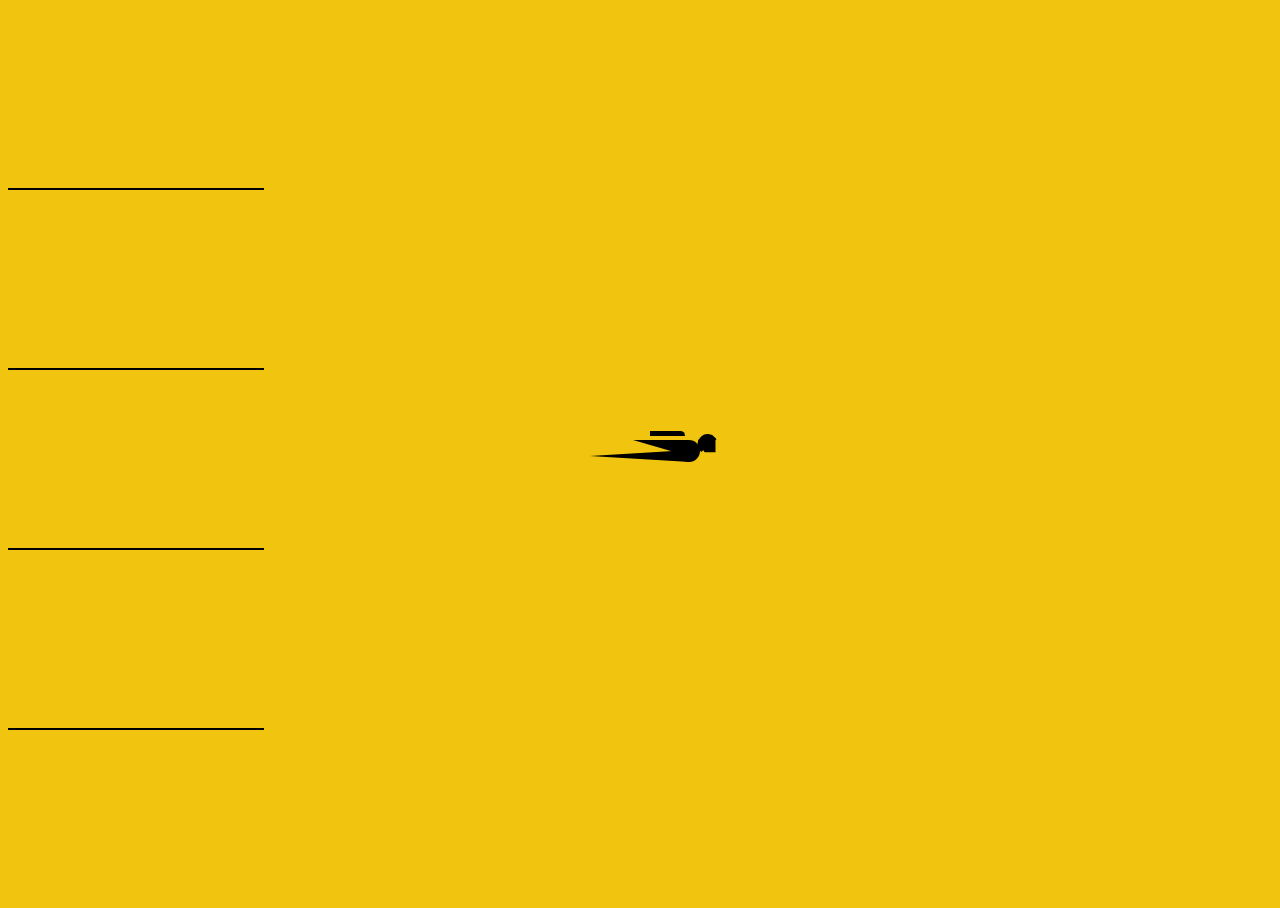
<file: index4.html>
<html lang="en">
<head>
  <style type="text/css">
@import url(https://fonts.googleapis.com/css?family=Open+Sans:300);
body {
  background-color: #f1c40f;
  overflow: hidden;
}

h1 {
  position: absolute;
  font-family: "Open Sans";
  font-weight: 600;
  font-size: 12px;
  text-transform: uppercase;
  left: 50%;
  top: 58%;
  margin-left: -20px;
}

.body {
  position: absolute;
  top: 50%;
  margin-left: -50px;
  left: 50%;
  animation: speeder 0.4s linear infinite;
}
.body > span {
  height: 5px;
  width: 35px;
  background: #000;
  position: absolute;
  top: -19px;
  left: 60px;
  border-radius: 2px 10px 1px 0;
}

.base span {
  position: absolute;
  width: 0;
  height: 0;
  border-top: 6px solid transparent;
  border-right: 100px solid #000;
  border-bottom: 6px solid transparent;
}
.base span:before {
  content: "";
  height: 22px;
  width: 22px;
  border-radius: 50%;
  background: #000;
  position: absolute;
  right: -110px;
  top: -16px;
}
.base span:after {
  content: "";
  position: absolute;
  width: 0;
  height: 0;
  border-top: 0 solid transparent;
  border-right: 55px solid #000;
  border-bottom: 16px solid transparent;
  top: -16px;
  right: -98px;
}

.face {
  position: absolute;
  height: 12px;
  width: 20px;
  background: #000;
  border-radius: 20px 20px 0 0;
  transform: rotate(-40deg);
  right: -125px;
  top: -15px;
}
.face:after {
  content: "";
  height: 12px;
  width: 12px;
  background: #000;
  right: 4px;
  top: 7px;
  position: absolute;
  transform: rotate(40deg);
  transform-origin: 50% 50%;
  border-radius: 0 0 0 2px;
}

.body > span > span:nth-child(1),
.body > span > span:nth-child(2),
.body > span > span:nth-child(3),
.body > span > span:nth-child(4) {
  width: 30px;
  height: 1px;
  background: #000;
  position: absolute;
  animation: fazer1 0.2s linear infinite;
}

.body > span > span:nth-child(2) {
  top: 3px;
  animation: fazer2 0.4s linear infinite;
}

.body > span > span:nth-child(3) {
  top: 1px;
  animation: fazer3 0.4s linear infinite;
  animation-delay: -1s;
}

.body > span > span:nth-child(4) {
  top: 4px;
  animation: fazer4 1s linear infinite;
  animation-delay: -1s;
}

@keyframes fazer1 {
  0% {
    left: 0;
  }
  100% {
    left: -80px;
    opacity: 0;
  }
}
@keyframes fazer2 {
  0% {
    left: 0;
  }
  100% {
    left: -100px;
    opacity: 0;
  }
}
@keyframes fazer3 {
  0% {
    left: 0;
  }
  100% {
    left: -50px;
    opacity: 0;
  }
}
@keyframes fazer4 {
  0% {
    left: 0;
  }
  100% {
    left: -150px;
    opacity: 0;
  }
}
@keyframes speeder {
  0% {
    transform: translate(2px, 1px) rotate(0deg);
  }
  10% {
    transform: translate(-1px, -3px) rotate(-1deg);
  }
  20% {
    transform: translate(-2px, 0px) rotate(1deg);
  }
  30% {
    transform: translate(1px, 2px) rotate(0deg);
  }
  40% {
    transform: translate(1px, -1px) rotate(1deg);
  }
  50% {
    transform: translate(-1px, 3px) rotate(-1deg);
  }
  60% {
    transform: translate(-1px, 1px) rotate(0deg);
  }
  70% {
    transform: translate(3px, 1px) rotate(-1deg);
  }
  80% {
    transform: translate(-2px, -1px) rotate(1deg);
  }
  90% {
    transform: translate(2px, 1px) rotate(0deg);
  }
  100% {
    transform: translate(1px, -2px) rotate(-1deg);
  }
}
.longfazers {
  position: absolute;
  width: 100%;
  height: 100%;
}
.longfazers span {
  position: absolute;
  height: 2px;
  width: 20%;
  background: #000;
}
.longfazers span:nth-child(1) {
  top: 20%;
  animation: lf 0.6s linear infinite;
  animation-delay: -5s;
}
.longfazers span:nth-child(2) {
  top: 40%;
  animation: lf2 0.8s linear infinite;
  animation-delay: -1s;
}
.longfazers span:nth-child(3) {
  top: 60%;
  animation: lf3 0.6s linear infinite;
}
.longfazers span:nth-child(4) {
  top: 80%;
  animation: lf4 0.5s linear infinite;
  animation-delay: -3s;
}

@keyframes lf {
  0% {
    left: 200%;
  }
  100% {
    left: -200%;
    opacity: 0;
  }
}
@keyframes lf2 {
  0% {
    left: 200%;
  }
  100% {
    left: -200%;
    opacity: 0;
  }
}
@keyframes lf3 {
  0% {
    left: 200%;
  }
  100% {
    left: -100%;
    opacity: 0;
  }
}
@keyframes lf4 {
  0% {
    left: 200%;
  }
  100% {
    left: -100%;
    opacity: 0;
  }
}
</style>
</head>
<body><div class="body">
  <span>
    <span></span>
    <span></span>
    <span></span>
    <span></span>
  </span>
  <div class="base">
    <span></span>
    <div class="face"></div>
  </div>
</div>
<div class="longfazers">
  <span></span>
  <span></span>
  <span></span>
  <span></span>
</div>
</body></html>
</file>
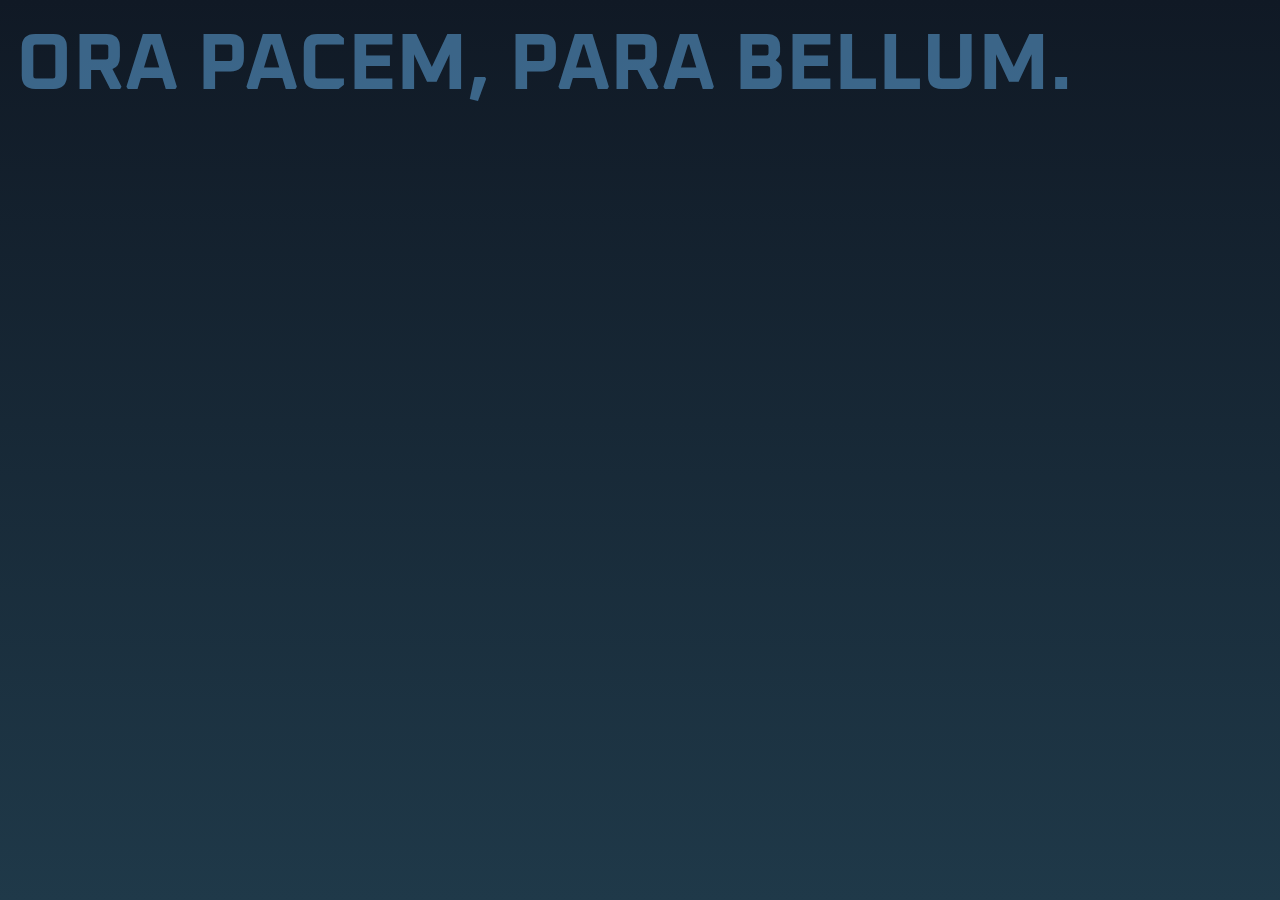
<file: index5.html>
<!DOCTYPE html>
<head>
  <meta charset="utf-8">
  <style type="text/css">
@import url('https://fonts.googleapis.com/css2?family=Geo&family=Oxanium:wght@200&display=swap');

*:before, *:after, *, ::after, ::before {
  box-sizing: border-box;
}

body {
  display: grid;
  background: linear-gradient(#101925, #1f3949);
  background-size: cover;
  height: 100vh;
  padding: 0;
  margin: 0;
  color: rgba(255, 255, 255, 0.5);
	font-family: Oxanium;
  font-size: 1.1rem;
  align-content: start;
}
canvas {
  position: fixed;
  right: -32rem;
  /* height: 100vh; */
  z-index: -1;
}

p {margin: 1rem; color: white; font-size: 2rem;}

h3 {
  text-transform: uppercase;
  margin: 1rem;   
}
h3::before {
  content: 'Ora pacem, para bellum.';
  position: absolute;
  color: rgba(102,175,233,0.5); 
  font-size: 5rem; 
  word-break: break-word;
}
</style>
</head>
<html lang="en">
<h3></h3>
<script src="https://d3js.org/d3.v3.min.js"></script>
<script src="https://d3js.org/topojson.v1.min.js"></script>
<script>
  var width = 1000,
    height = 1000,
    speed = -2e-3,
    start = Date.now();

var sphere = {type: "Sphere"};

var projection = d3.geo.orthographic()
    .scale(width / 2.1)
    .translate([width / 2, height / 2])
    .precision(.5);

var graticule = d3.geo.graticule();

var canvas = d3.select("body").append("canvas")
    .attr("width", width)
    .attr("height", height);

var context = canvas.node().getContext("2d");

var path = d3.geo.path()
    .projection(projection)
    .context(context);

d3.json("https://s3-us-west-2.amazonaws.com/s.cdpn.io/95802/world-110m.json", function(error, topo) {
  if (error) throw error;

  var land = topojson.feature(topo, topo.objects.land),
      grid = graticule();

  d3.timer(function() {
    context.clearRect(0, 0, width, height);

    projection.rotate([speed * (Date.now() - start), -15]).clipAngle(90);

    context.beginPath();
    path(sphere);
    context.lineWidth = 0;
    context.strokeStyle = "rgba(102,175,233,1)";
    context.stroke();
    context.fillStyle = "rgba(102,175,233,0.0)";
    context.fill();

    projection.clipAngle(180);

    context.beginPath();
    path(land);
    context.fillStyle = "rgba(102,175,233,0.04)";
    context.fill();

    context.beginPath();
    path(grid);
    context.lineWidth = .5;
    context.strokeStyle = "rgba(102,175,233,0.3)";
    context.stroke();

    projection.clipAngle(90);

    context.beginPath();
    path(land);
    context.fillStyle = "rgba(102,175,233,0.1)";
    context.fill();
    context.lineWidth = 0;
    context.strokeStyle = "transparent";
    context.stroke();
  });
});

d3.select(self.frameElement).style("height", height + "px");
</script>
</html>
</file>
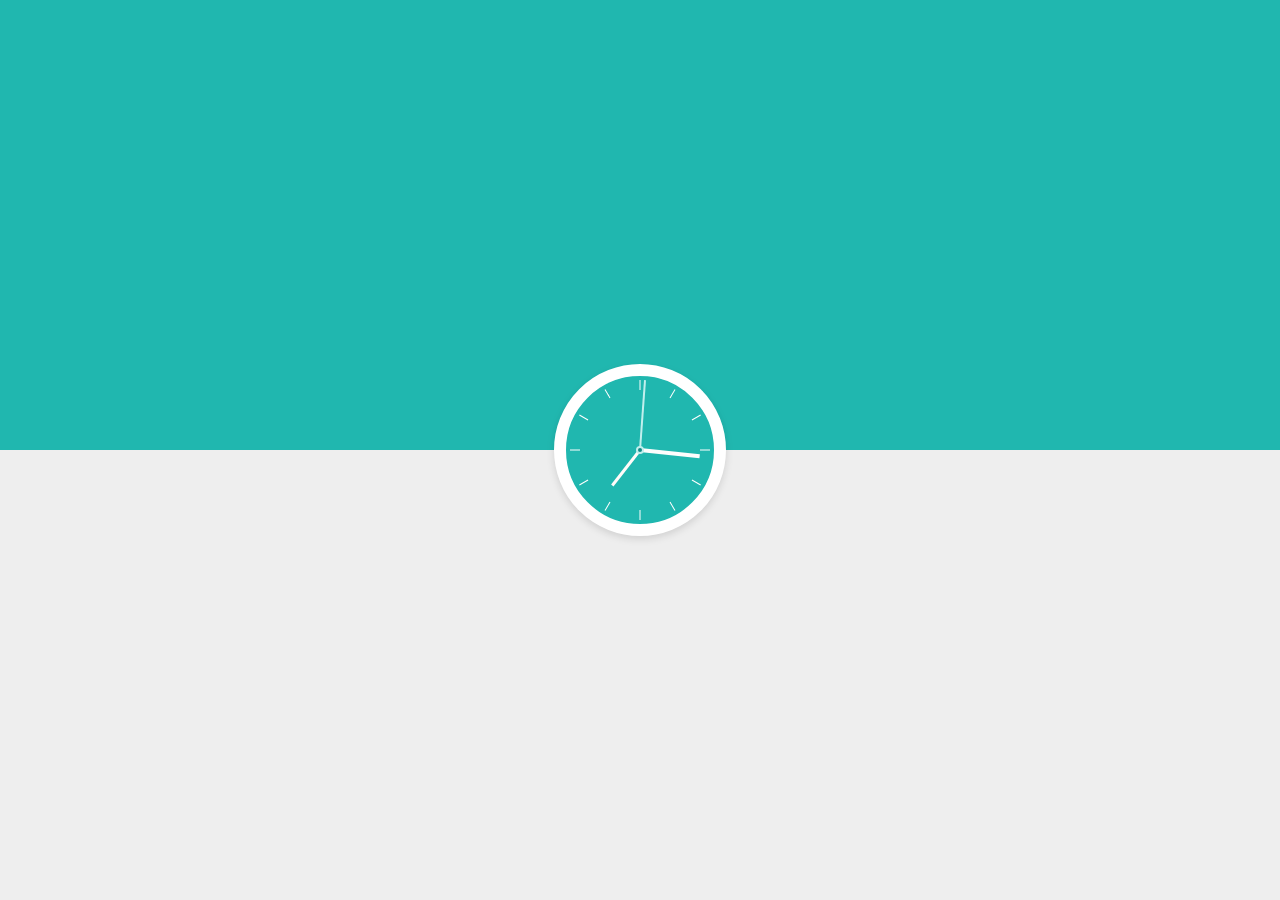
<file: index7.html>
<!DOCTYPE html>
<head>
  <meta charset="utf-8">
  <style type="text/css">
    body {
      background: #eee;
    }

    svg {
      display: block;
      position: absolute;
      top: 50%;
      left: 50%;
      transform: translate(-50%, -50%);
    }

    .filler {
      background: #20B7AF;
      position: absolute;
      bottom: 50%;
      top: 0;
      left: 0;
      right: 0;
    }
  </style>
</head>
<body>
  <div class="filler"></div>
  <svg width="200" height="200">
    <filter id="innerShadow" x="-20%" y="-20%" width="140%" height="140%">
        <feGaussianBlur in="SourceGraphic" stdDeviation="3" result="blur"/>
        <feOffset in="blur" dx="2.5" dy="2.5"/>
    </filter>
    <g>
        <circle id="shadow" style="fill:rgba(0,0,0,0.1)" cx="97" cy="100" r="87" filter="url(#innerShadow)"></circle>
        <circle id="circle" style="stroke: #FFF; stroke-width: 12px; fill:#20B7AF" cx="100" cy="100" r="80"></circle>
    </g>
    <g>
        <line x1="100" y1="100" x2="100" y2="55" transform="rotate(80 100 100)" style="stroke-width: 3px; stroke: #fffbf9;" id="hourhand">
            <animatetransform attributeName="transform"
                              attributeType="XML"
                              type="rotate"
                              dur="43200s"
                              repeatCount="indefinite"/>
        </line>
        <line x1="100" y1="100" x2="100" y2="40" style="stroke-width: 4px; stroke: #fdfdfd;" id="minutehand">
            <animatetransform attributeName="transform"
                              attributeType="XML"
                              type="rotate"
                              dur="3600s"
                              repeatCount="indefinite"/>
        </line>
        <line x1="100" y1="100" x2="100" y2="30" style="stroke-width: 2px; stroke: #C1EFED;" id="secondhand">
            <animatetransform attributeName="transform"
                              attributeType="XML"
                              type="rotate"
                              dur="60s"
                              repeatCount="indefinite"/>
        </line>
    </g>
    <circle id="center" style="fill:#128A86; stroke: #C1EFED; stroke-width: 2px;" cx="100" cy="100" r="3"></circle>
</svg>




  <script>
var hands = [];
hands.push(document.querySelector('#secondhand > *'));
hands.push(document.querySelector('#minutehand > *'));
hands.push(document.querySelector('#hourhand > *'));

var cx = 100;
var cy = 100;

function shifter(val) {
  return [val, cx, cy].join(' ');
}

var date = new Date();
var hoursAngle = 360 * date.getHours() / 12 + date.getMinutes() / 2;
var minuteAngle = 360 * date.getMinutes() / 60;
var secAngle = 360 * date.getSeconds() / 60;

hands[0].setAttribute('from', shifter(secAngle));
hands[0].setAttribute('to', shifter(secAngle + 360));
hands[1].setAttribute('from', shifter(minuteAngle));
hands[1].setAttribute('to', shifter(minuteAngle + 360));
hands[2].setAttribute('from', shifter(hoursAngle));
hands[2].setAttribute('to', shifter(hoursAngle + 360));

for(var i = 1; i <= 12; i++) {
  var el = document.createElementNS('http://www.w3.org/2000/svg', 'line');
  el.setAttribute('x1', '100');
  el.setAttribute('y1', '30');
  el.setAttribute('x2', '100');
  el.setAttribute('y2', '40');
  el.setAttribute('transform', 'rotate(' + (i*360/12) + ' 100 100)');
  el.setAttribute('style', 'stroke: #ffffff;');
  document.querySelector('svg').appendChild(el);
}
</script>
</body>
</html>
</file>
